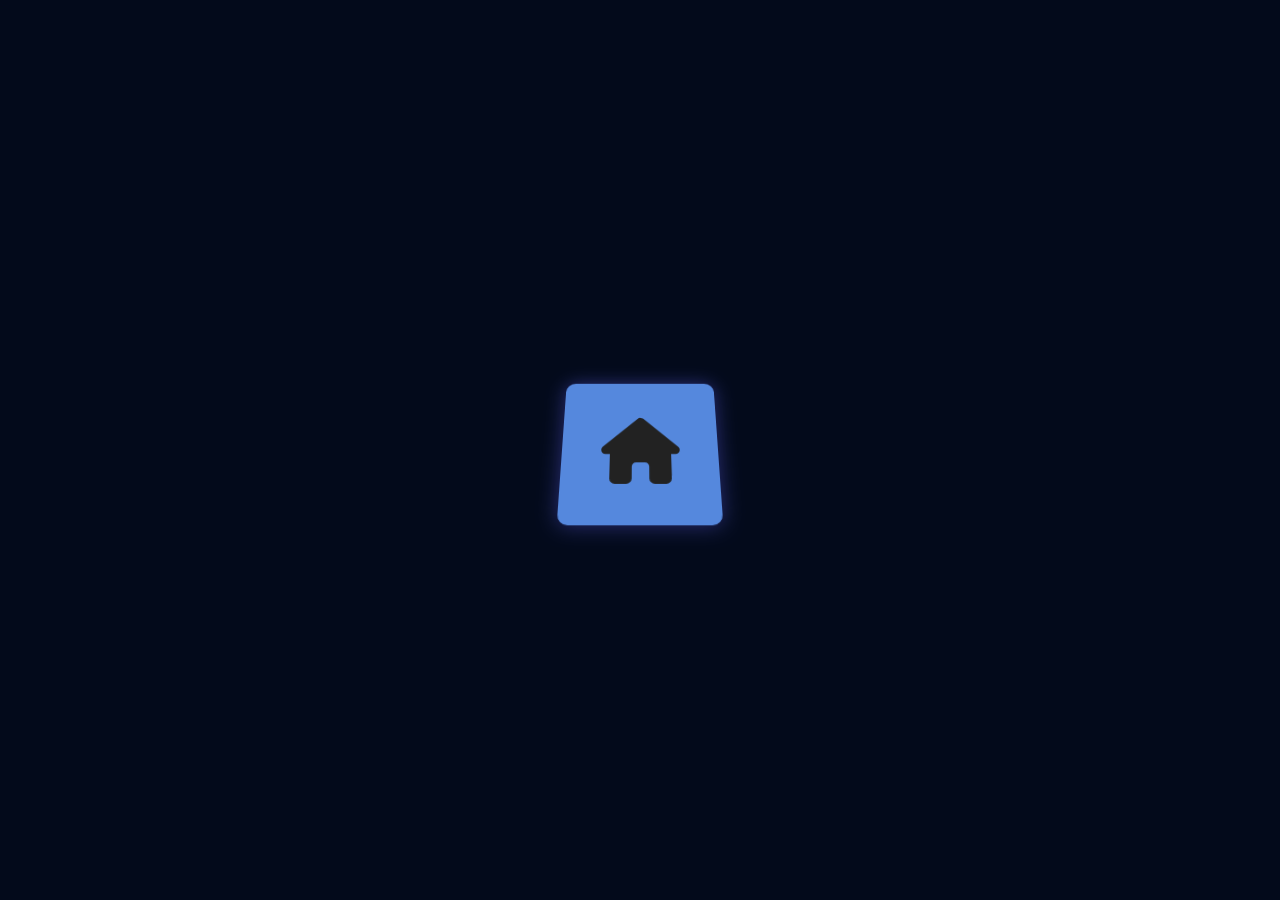
<file: 3D Menu/index.html>
<!DOCTYPE html>
<html lang="en">
  <head>
    <meta charset="UTF-8" />
    <meta http-equiv="X-UA-Compatible" content="IE=edge" />
    <meta name="viewport" content="width=device-width, initial-scale=1.0" />
    <title>3D Menu</title>
    <link rel="stylesheet" href="style.css" />
    <link
      rel="stylesheet"
      href="https://cdnjs.cloudflare.com/ajax/libs/font-awesome/6.1.1/css/all.min.css"
    />
  </head>
  <body>
    <div class="container">
      <div class="menu">
        <div class="menu-item">
          <i class="fab fa-blogger"></i>
        </div>
        <div class="menu-item">
          <i class="fas fa-users"></i>
        </div>
        <div class="menu-item center-item">
          <i class="fas fa-home"></i>
        </div>
        <div class="menu-item">
          <i class="fas fa-address-card"></i>
        </div>
        <div class="menu-item">
          <i class="fas fa-photo-video"></i>
        </div>
      </div>
    </div>

    <script src="script.js"></script>
  </body>
</html>
</file>
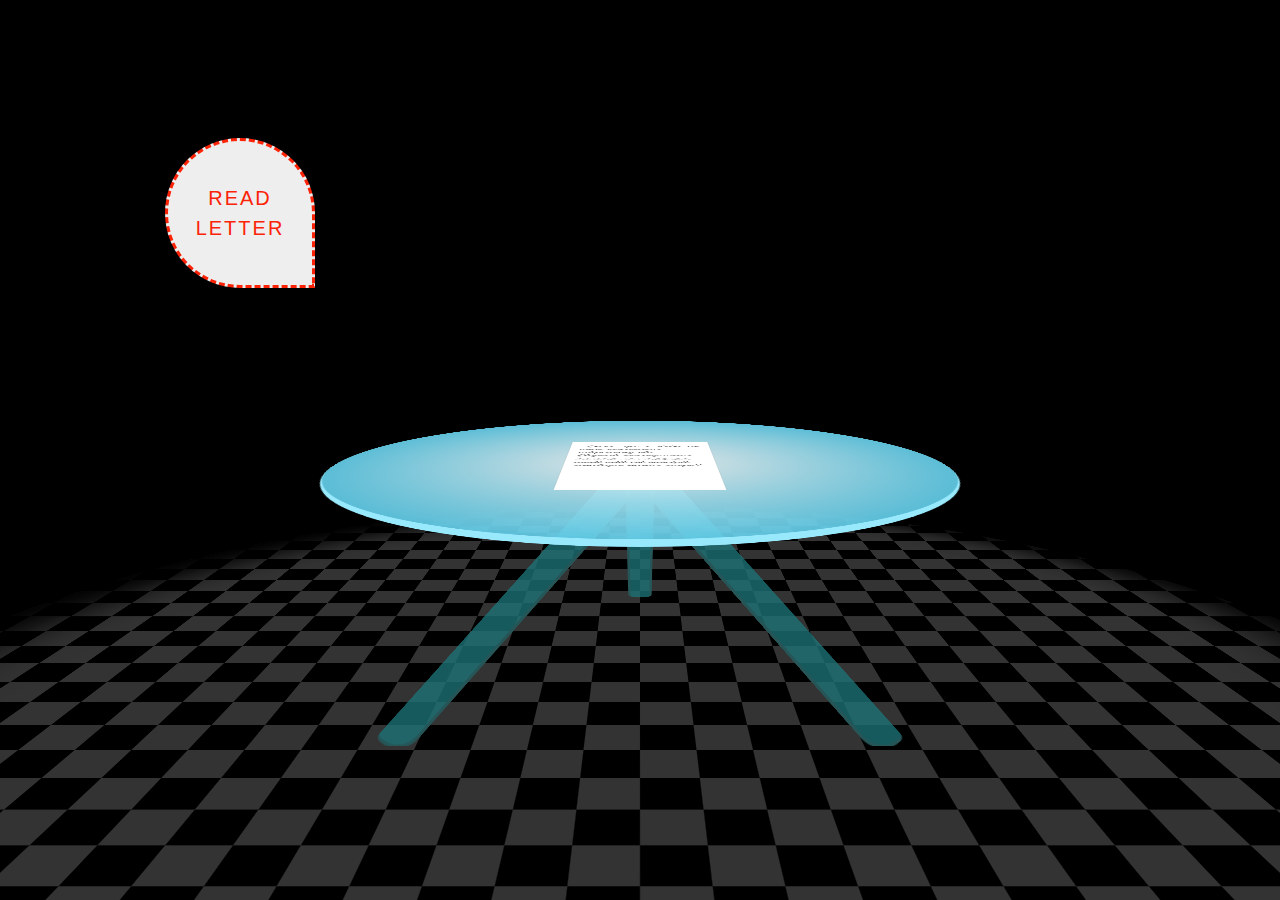
<file: 3D Room/index.html>
<!DOCTYPE html>
<html lang="en">
  <head>
    <meta charset="UTF-8" />
    <meta http-equiv="X-UA-Compatible" content="IE=edge" />
    <meta name="viewport" content="width=device-width, initial-scale=1.0" />
    <title>3D Room</title>
    <link rel="stylesheet" href="style.css" />
  </head>
  <body>
    <div class="room">
      <button class="btn">Read Letter</button>
      <div class="table">
        <h3 class="letter">
          Lorem, ipsum dolor sit amet consectetur adipisicing elit. Eligendi
          consequuntur minima non magnam modi odit est suscipit similique minus
          saepe?
        </h3>
        <div class="table-leg table-leg-1"></div>
        <div class="table-leg table-leg-2"></div>
        <div class="table-leg table-leg-3"></div>
        <div class="floor"></div>
      </div>
    </div>

    <script src="script.js"></script>
  </body>
</html>
</file>
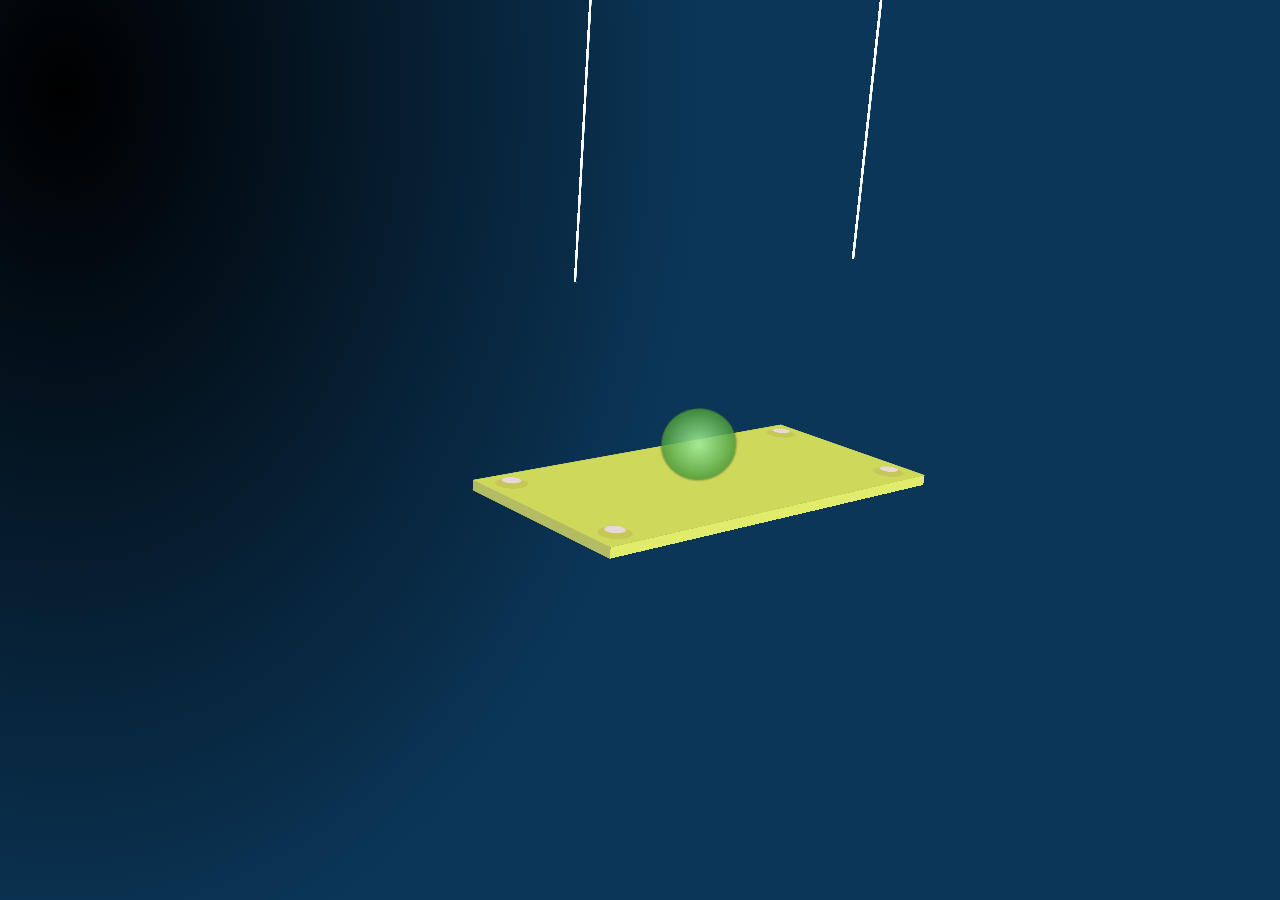
<file: 3D Swing/index.html>
<!DOCTYPE html>
<html lang="en">
  <head>
    <meta charset="UTF-8" />
    <meta http-equiv="X-UA-Compatible" content="IE=edge" />
    <meta name="viewport" content="width=device-width, initial-scale=1.0" />
    <title>3D Swing</title>
    <link rel="stylesheet" href="style.css" />
  </head>
  <body>
    <div class="container">
      <div class="swing swing-1">
        <div class="circle circle-1"></div>
        <div class="circle circle-2"></div>
        <div class="circle circle-3"></div>
        <div class="circle circle-4"></div>
        <div class="rope rope-1"></div>
        <div class="rope rope-2"></div>
      </div>
      <div class="swing swing-2">
        <div class="circle circle-1"></div>
        <div class="circle circle-2"></div>
        <div class="circle circle-3"></div>
        <div class="circle circle-4"></div>
        <div class="rope rope-1"></div>
        <div class="rope rope-2"></div>
      </div>
      <div class="swing swing-3">
        <div class="circle circle-1"></div>
        <div class="circle circle-2"></div>
        <div class="circle circle-3"></div>
        <div class="circle circle-4"></div>
        <div class="rope rope-1"></div>
        <div class="rope rope-2"></div>
      </div>
      <div class="swing swing-4">
        <div class="circle circle-1"></div>
        <div class="circle circle-2"></div>
        <div class="circle circle-3"></div>
        <div class="circle circle-4"></div>
        <div class="rope rope-1"></div>
        <div class="rope rope-2"></div>
      </div>
      <div class="swing swing-5">
        <div class="circle circle-1"></div>
        <div class="circle circle-2"></div>
        <div class="circle circle-3"></div>
        <div class="circle circle-4"></div>
        <div class="rope rope-1"></div>
        <div class="rope rope-2"></div>
      </div>
      <div class="swing swing-6">
        <div class="ball"></div>
        <div class="circle circle-1"></div>
        <div class="circle circle-2"></div>
        <div class="circle circle-3"></div>
        <div class="circle circle-4"></div>
        <div class="rope rope-1"></div>
        <div class="rope rope-2"></div>
      </div>
    </div>
  </body>
</html>
</file>
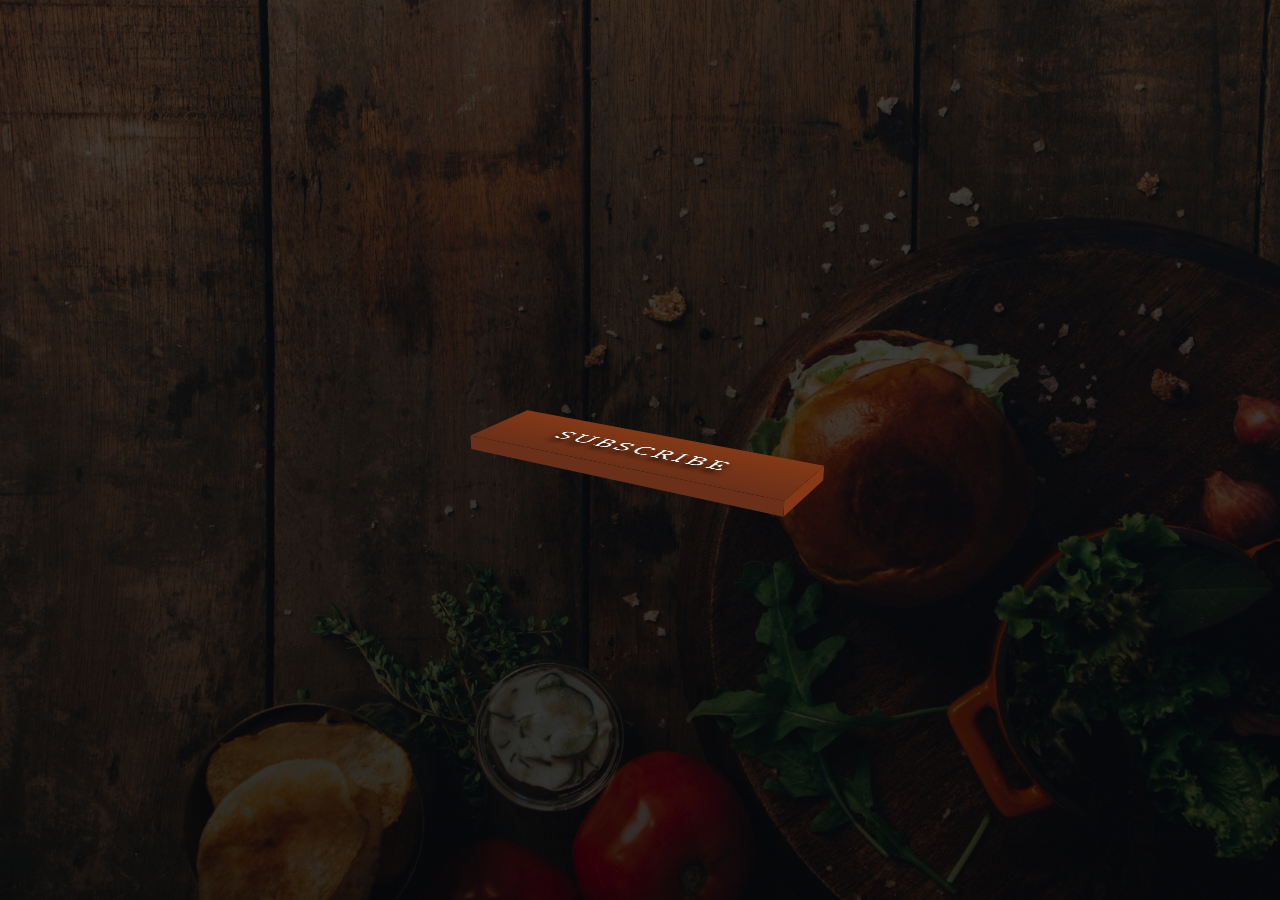
<file: 3D-Button/index.html>
<!DOCTYPE html>
<html lang="en">
  <head>
    <meta charset="UTF-8" />
    <meta name="viewport" content="width=device-width, initial-scale=1.0" />
    <meta http-equiv="X-UA-Compatible" content="ie=edge" />
    <link
      href="https://fonts.googleapis.com/css?family=Slabo+27px"
      rel="stylesheet"
    />
    <link rel="stylesheet" href="style.css" />
    <title>3D Button</title>
  </head>
  <body>
    <div class="container">
      <button class="btn">Subscribe</button>
    </div>
  </body>
</html>
</file>
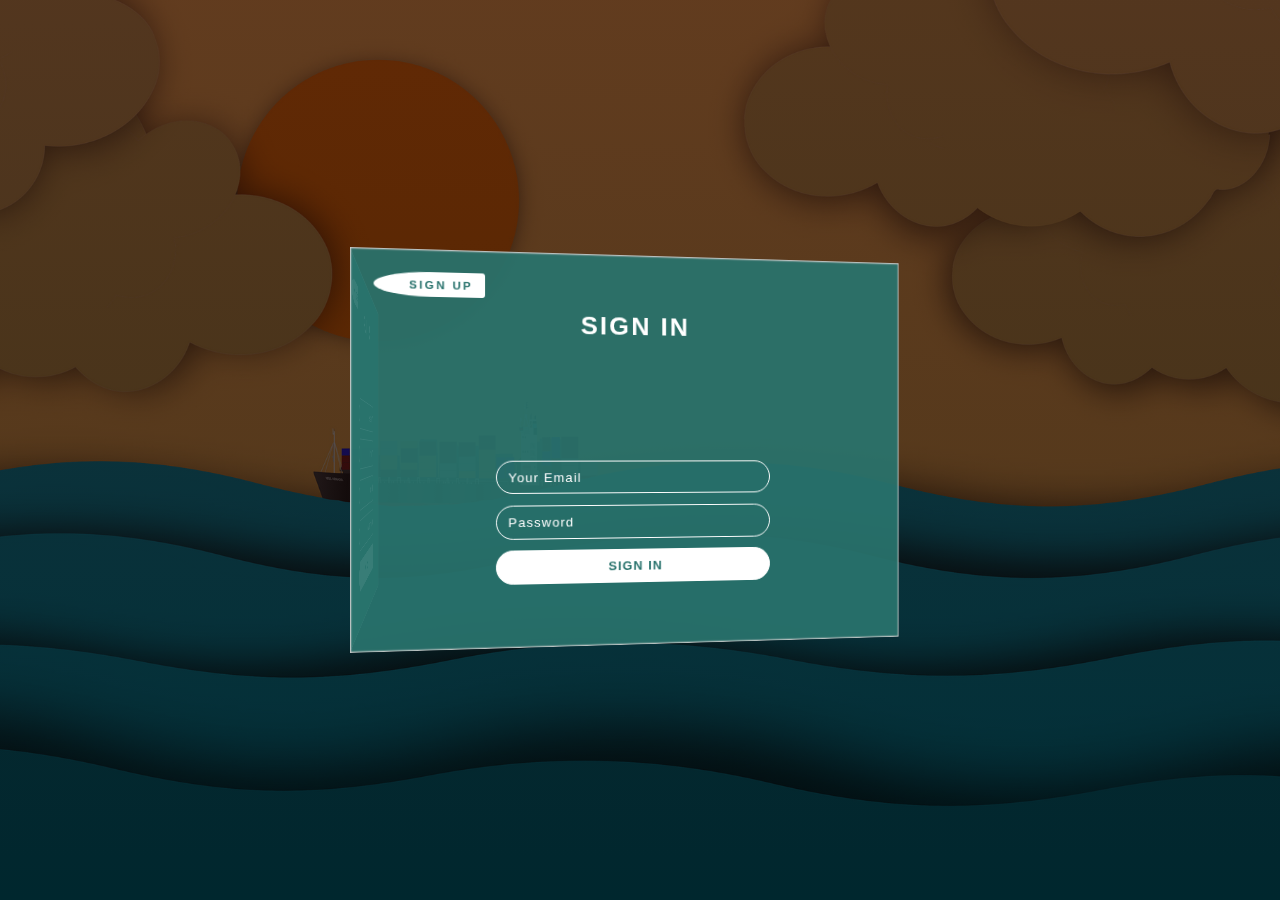
<file: 3D-forms-main/index.html>
<!DOCTYPE html>
<html lang="en">
  <head>
    <meta charset="UTF-8" />
    <meta http-equiv="X-UA-Compatible" content="IE=edge" />
    <meta name="viewport" content="width=device-width, initial-scale=1.0" />
    <title>3D Forms</title>
    <link rel="stylesheet" href="style.css" />
  </head>
  <body>
    <div class="container">
      <div class="forms-wrapper">
        <form class="signin-form">
          <a href="#" class="signup-btn">Sign Up</a>
          <h2>Sign In</h2>
          <div class="inputs-wrapper">
            <input type="text" placeholder="Your Email" />
            <input type="password" placeholder="Password" />
            <input type="submit" value="Sign In" />
          </div>
        </form>
        <form class="signup-form">
          <a href="#" class="signin-btn">Sign In</a>
          <h2>Sign Up</h2>
          <div class="inputs-wrapper">
            <input type="text" placeholder="Your Name" />
            <input type="text" placeholder="Your Email" />
            <input type="password" placeholder="Password" />
            <input type="password" placeholder="Confirm Password" />
            <input type="submit" value="Sign Up" />
          </div>
        </form>
      </div>
    </div>

    <script src="script.js"></script>
  </body>
</html>
</file>
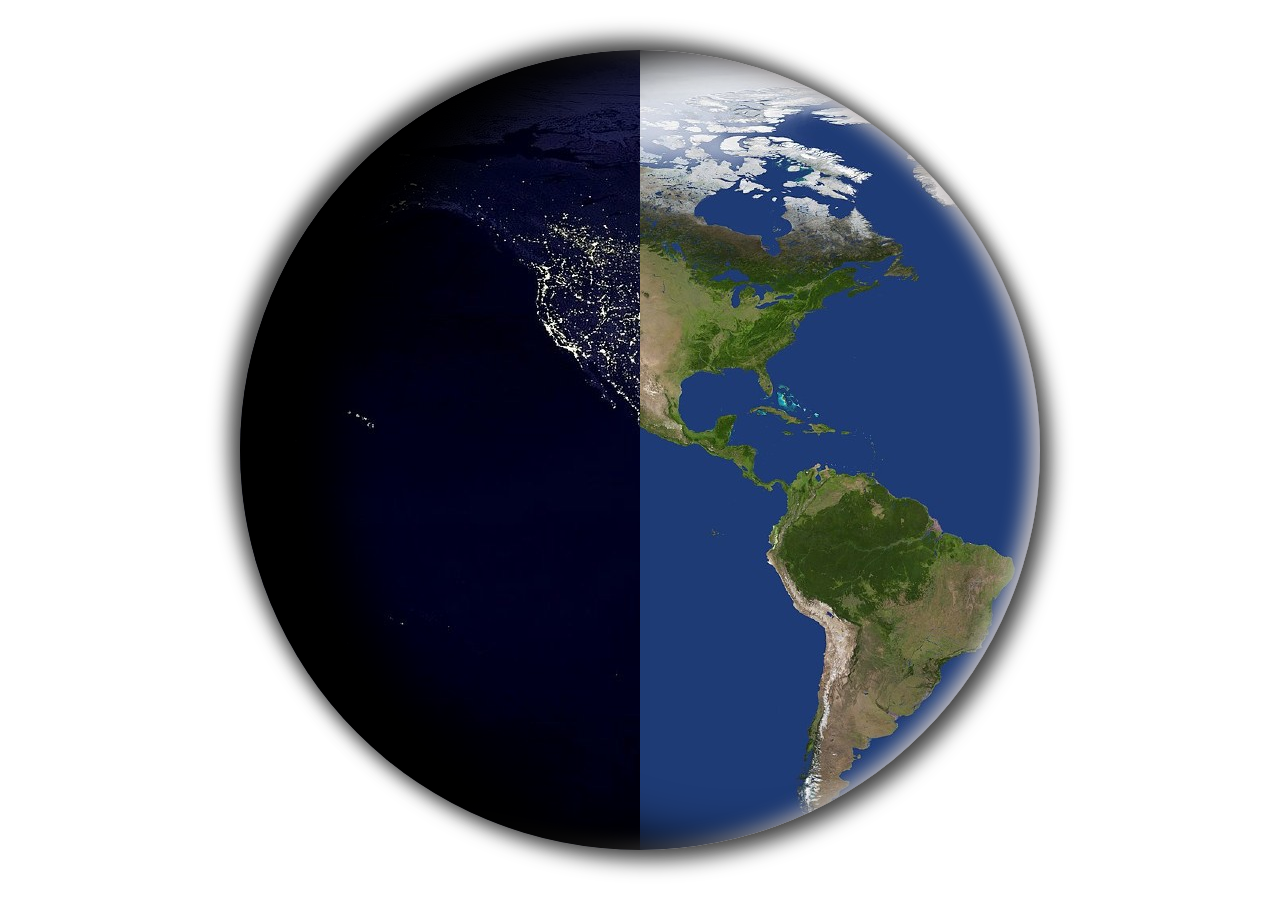
<file: Animated-Earth-main/index.html>
<!DOCTYPE html>
<html lang="en">
  <head>
    <meta charset="UTF-8" />
    <meta http-equiv="X-UA-Compatible" content="IE=edge" />
    <meta name="viewport" content="width=device-width, initial-scale=1.0" />
    <title>Animated Earth</title>
    <link rel="stylesheet" href="style.css" />
  </head>
  <body>
    <div class="wrapper">
      <div class="earth day"></div>
      <div class="earth night"></div>
    </div>
  </body>
</html>
</file>
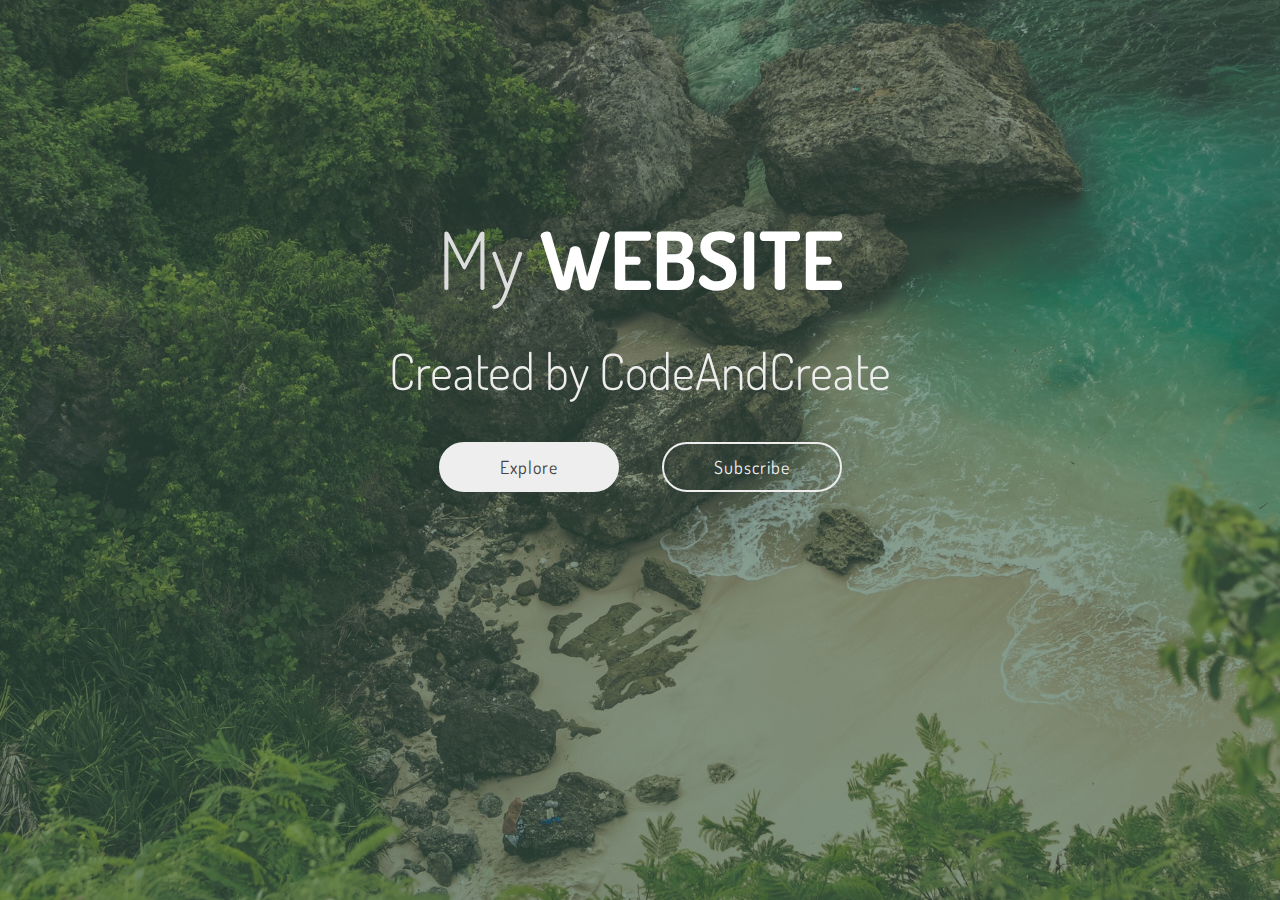
<file: Animated-Landing-Page-master/index.html>
<!DOCTYPE html>
<html lang="en">
  <head>
    <meta charset="UTF-8" />
    <meta name="viewport" content="width=device-width, initial-scale=1.0" />
    <meta http-equiv="X-UA-Compatible" content="ie=edge" />
    <link
      href="https://fonts.googleapis.com/css?family=Dosis:300,400,700"
      rel="stylesheet"
    />
    <link rel="stylesheet" href="style.css" />
    <title>Animated Landing Page</title>
  </head>
  <body>
    <div class="container">
      <div class="banner">
        <h1>My <span>Website</span></h1>
        <p>Created by CodeAndCreate</p>
        <button type="button" class="btn-left">Explore</button>
        <button type="button" class="btn-right">Subscribe</button>
      </div>
    </div>
  </body>
</html>
</file>
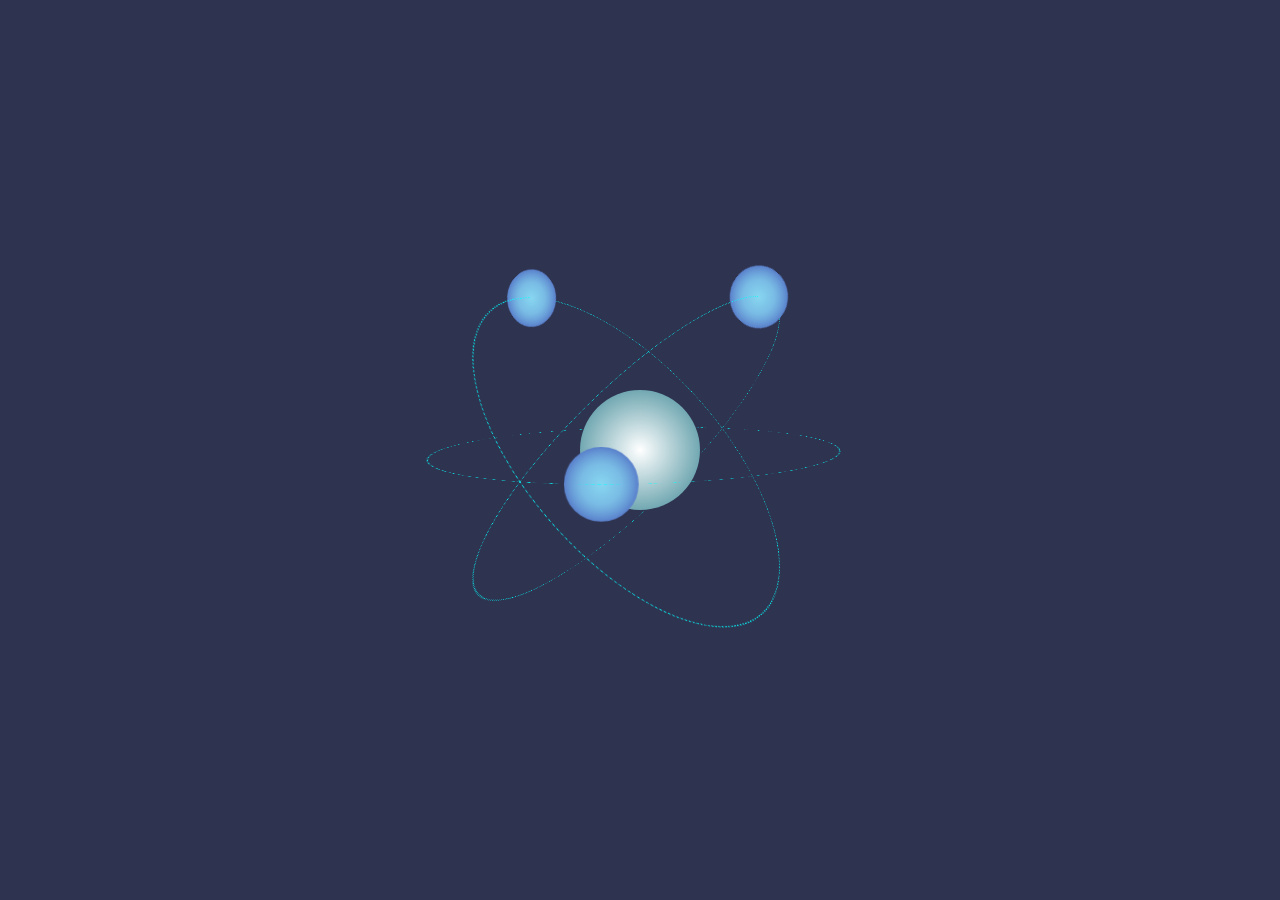
<file: Atom-main/index.html>
<!DOCTYPE html>
<html lang="en">
  <head>
    <meta charset="UTF-8" />
    <meta http-equiv="X-UA-Compatible" content="IE=edge" />
    <meta name="viewport" content="width=device-width, initial-scale=1.0" />
    <title>Atom</title>
    <link rel="stylesheet" href="style.css" />
  </head>
  <body>
    <div class="wrapper">
      <div class="circle circle-1">
        <div class="ball ball-1"></div>
      </div>
      <div class="circle circle-2">
        <div class="ball ball-2"></div>
      </div>
      <div class="circle circle-3">
        <div class="ball ball-3"></div>
      </div>
    </div>
  </body>
</html>
</file>
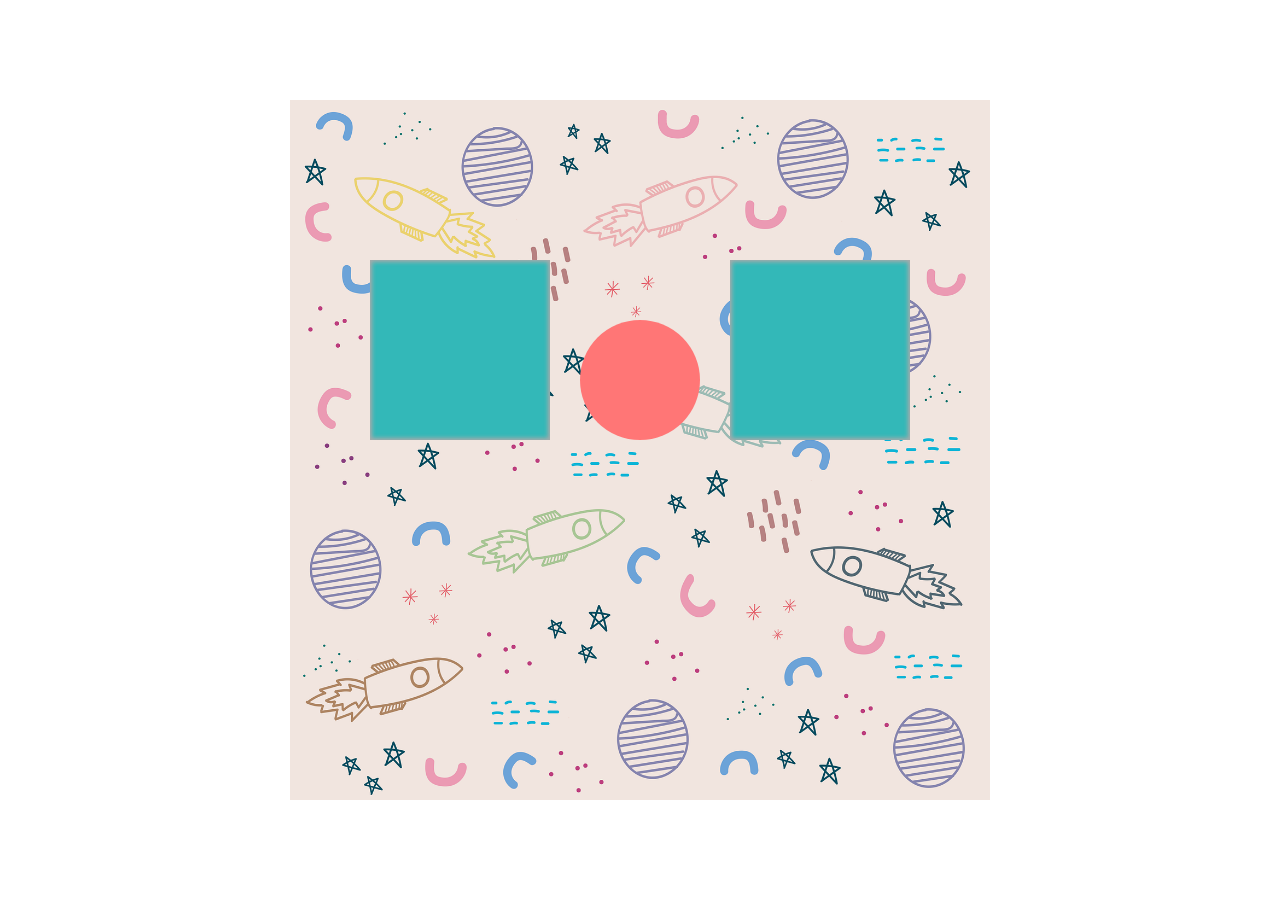
<file: ballAnim-main/index.html>
<!DOCTYPE html>
<html lang="en">
  <head>
    <meta charset="UTF-8" />
    <meta http-equiv="X-UA-Compatible" content="IE=edge" />
    <meta name="viewport" content="width=device-width, initial-scale=1.0" />
    <title>Ball Animation</title>
    <link rel="stylesheet" href="style.css" />
  </head>
  <body>
    <div class="wrapper">
      <div class="block block-1"></div>
      <div class="block block-2"></div>
      <div class="ball"></div>
    </div>
  </body>
</html>
</file>
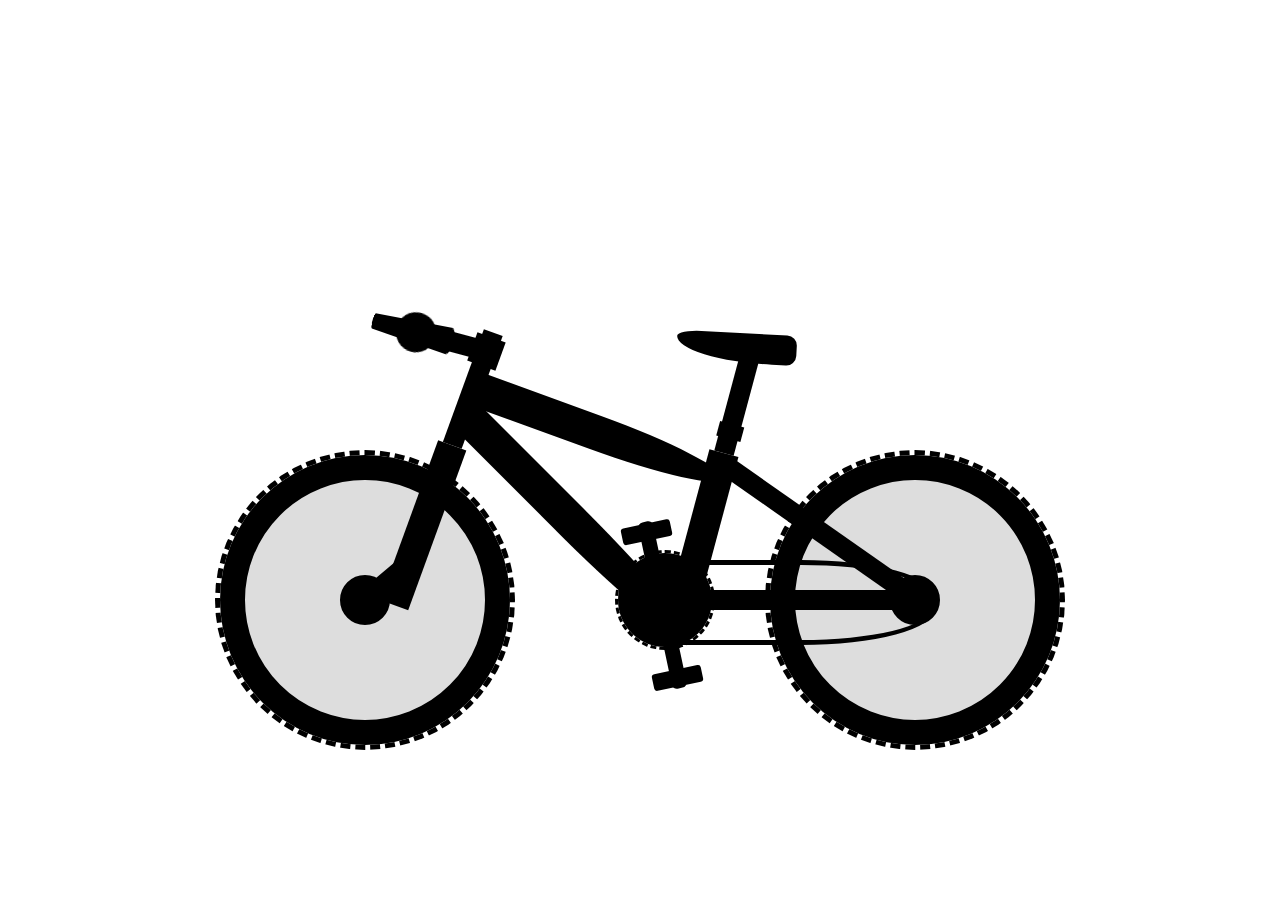
<file: Bicycle/index.html>
<!DOCTYPE html>
<html lang="en">
  <head>
    <meta charset="UTF-8" />
    <meta http-equiv="X-UA-Compatible" content="IE=edge" />
    <meta name="viewport" content="width=device-width, initial-scale=1.0" />
    <title>Bicycle</title>
    <link rel="stylesheet" href="style.css" />
  </head>
  <body>
    <div class="bicycle">
      <div class="wheel front-wheel"></div>
      <div class="front-fork">
        <div class="tube"></div>
      </div>
      <div class="handlebars"></div>
      <div class="crossbar"></div>
      <div class="frame-1"></div>
      <div class="frame-2"></div>
      <div class="seat-tube">
        <div class="seat"></div>
      </div>
      <div class="crank"></div>
      <div class="chain"></div>
      <div class="pedals"></div>
      <div class="back-fork"></div>
      <div class="wheel back-wheel"></div>
    </div>
  </body>
</html>
</file>
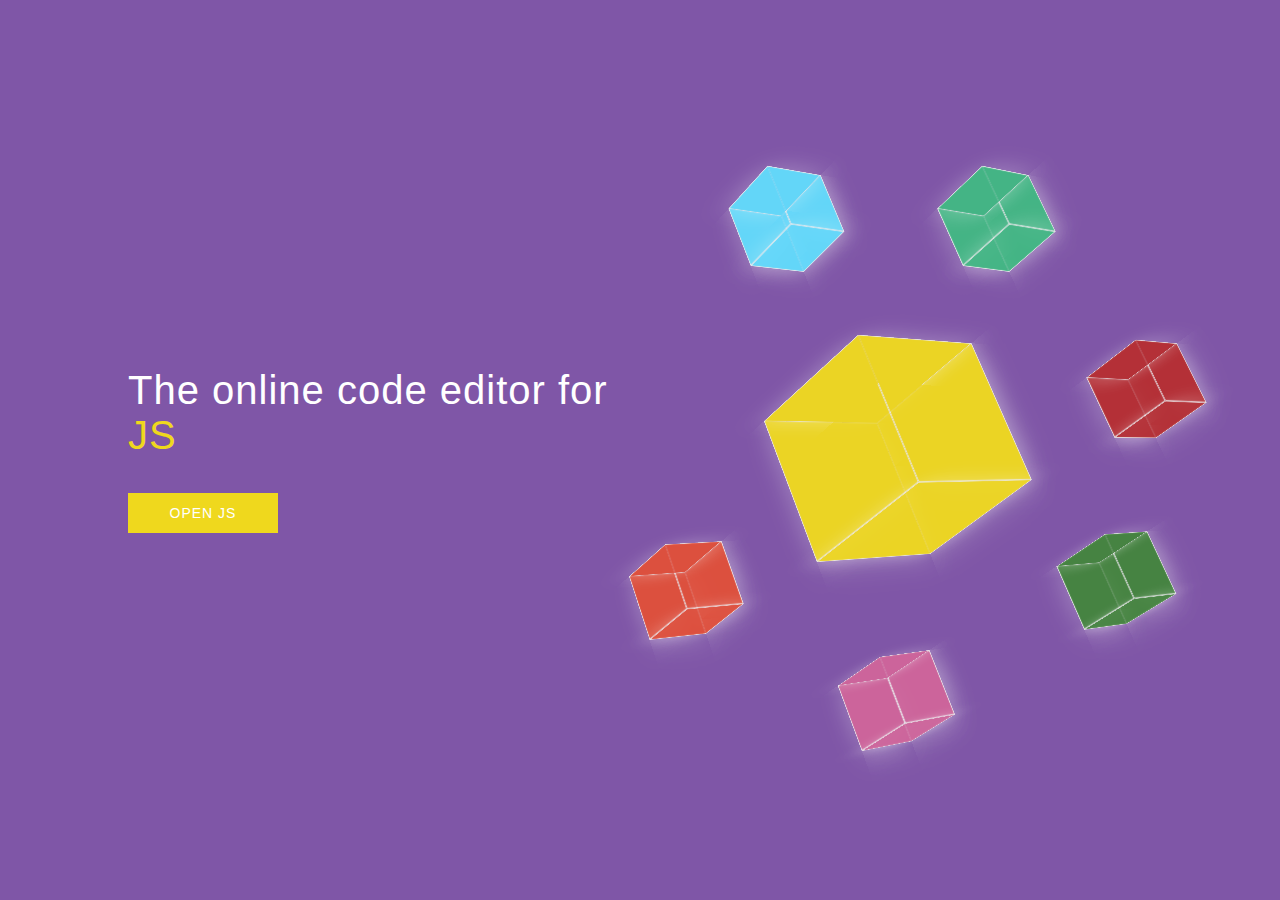
<file: boxes-main/index.html>
<!DOCTYPE html>
<html lang="en">
  <head>
    <meta charset="UTF-8" />
    <meta http-equiv="X-UA-Compatible" content="IE=edge" />
    <meta name="viewport" content="width=device-width, initial-scale=1.0" />
    <title>Boxes</title>
    <link rel="stylesheet" href="style.css" />
  </head>
  <body>
    <div class="container center">
      <div class="header center">
        <h2 class="heading">The online code editor for <span>JS</span></h2>
        <button class="btn">Open <span>JS</span></button>
      </div>
      <div class="boxes center">
        <div class="box box-1 active">
          <div class="top-side"></div>
          <div class="bottom-side"></div>
          <div class="front-side"></div>
          <div class="back-side"></div>
          <div class="right-side"></div>
          <div class="left-side"></div>
        </div>
        <div class="box box-2">
          <div class="top-side"></div>
          <div class="bottom-side"></div>
          <div class="front-side"></div>
          <div class="back-side"></div>
          <div class="right-side"></div>
          <div class="left-side"></div>
        </div>
        <div class="box box-3">
          <div class="top-side"></div>
          <div class="bottom-side"></div>
          <div class="front-side"></div>
          <div class="back-side"></div>
          <div class="right-side"></div>
          <div class="left-side"></div>
        </div>
        <div class="box box-4">
          <div class="top-side"></div>
          <div class="bottom-side"></div>
          <div class="front-side"></div>
          <div class="back-side"></div>
          <div class="right-side"></div>
          <div class="left-side"></div>
        </div>
        <div class="box box-5">
          <div class="top-side"></div>
          <div class="bottom-side"></div>
          <div class="front-side"></div>
          <div class="back-side"></div>
          <div class="right-side"></div>
          <div class="left-side"></div>
        </div>
        <div class="box box-6">
          <div class="top-side"></div>
          <div class="bottom-side"></div>
          <div class="front-side"></div>
          <div class="back-side"></div>
          <div class="right-side"></div>
          <div class="left-side"></div>
        </div>
        <div class="box box-7">
          <div class="top-side"></div>
          <div class="bottom-side"></div>
          <div class="front-side"></div>
          <div class="back-side"></div>
          <div class="right-side"></div>
          <div class="left-side"></div>
        </div>
      </div>
    </div>

    <script src="script.js"></script>
  </body>
</html>
</file>
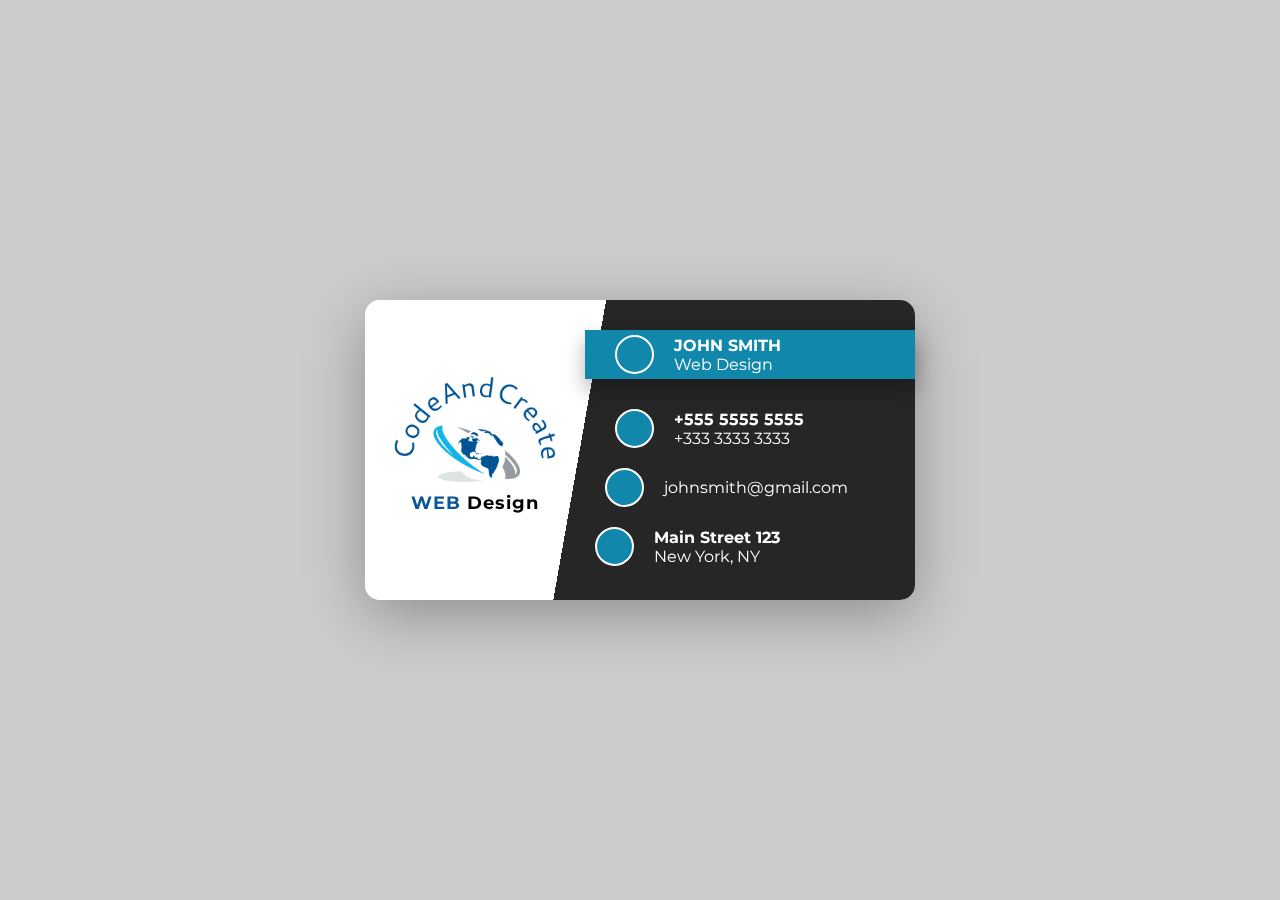
<file: Business-Card/index.html>
<!DOCTYPE html>
<html lang="en">
  <head>
    <meta charset="UTF-8" />
    <meta name="viewport" content="width=device-width, initial-scale=1.0" />
    <meta http-equiv="X-UA-Compatible" content="ie=edge" />
    <link
      href="https://fonts.googleapis.com/css?family=Montserrat"
      rel="stylesheet"
    />
    <link
      rel="stylesheet"
      href="https://use.fontawesome.com/releases/v5.8.1/css/all.css"
      integrity="sha384-50oBUHEmvpQ+1lW4y57PTFmhCaXp0ML5d60M1M7uH2+nqUivzIebhndOJK28anvf"
      crossorigin="anonymous"
    />
    <link rel="stylesheet" href="style.css" />
    <title>Business Card</title>
  </head>
  <body>
    <div class="card-wrapper">
      <div class="card">
        <div class="card-front">
          <div class="left">
            <img src="images/logo.png" />
            <h4><span>Web</span> Design</h4>
          </div>
          <div class="right">
            <div class="person right-content">
              <i class="fas fa-user-tie"></i>
              <div>
                <h4>John Smith</h4>
                <p>Web Design</p>
              </div>
            </div>
            <div class="phone right-content">
              <i class="fas fa-phone"></i>
              <div>
                <h4>+555 5555 5555</h4>
                <p>+333 3333 3333</p>
              </div>
            </div>
            <div class="email right-content">
              <i class="fas fa-envelope-open"></i>
              <div>
                <p>johnsmith@gmail.com</p>
              </div>
            </div>
            <div class="address right-content">
              <i class="fas fa-map-marker-alt"></i>
              <div>
                <h4>Main Street 123</h4>
                <p>New York, NY</p>
              </div>
            </div>
          </div>
        </div>
        <div class="card-back">
          <img src="images/logo.png" />
        </div>
      </div>
    </div>
  </body>
</html>
</file>
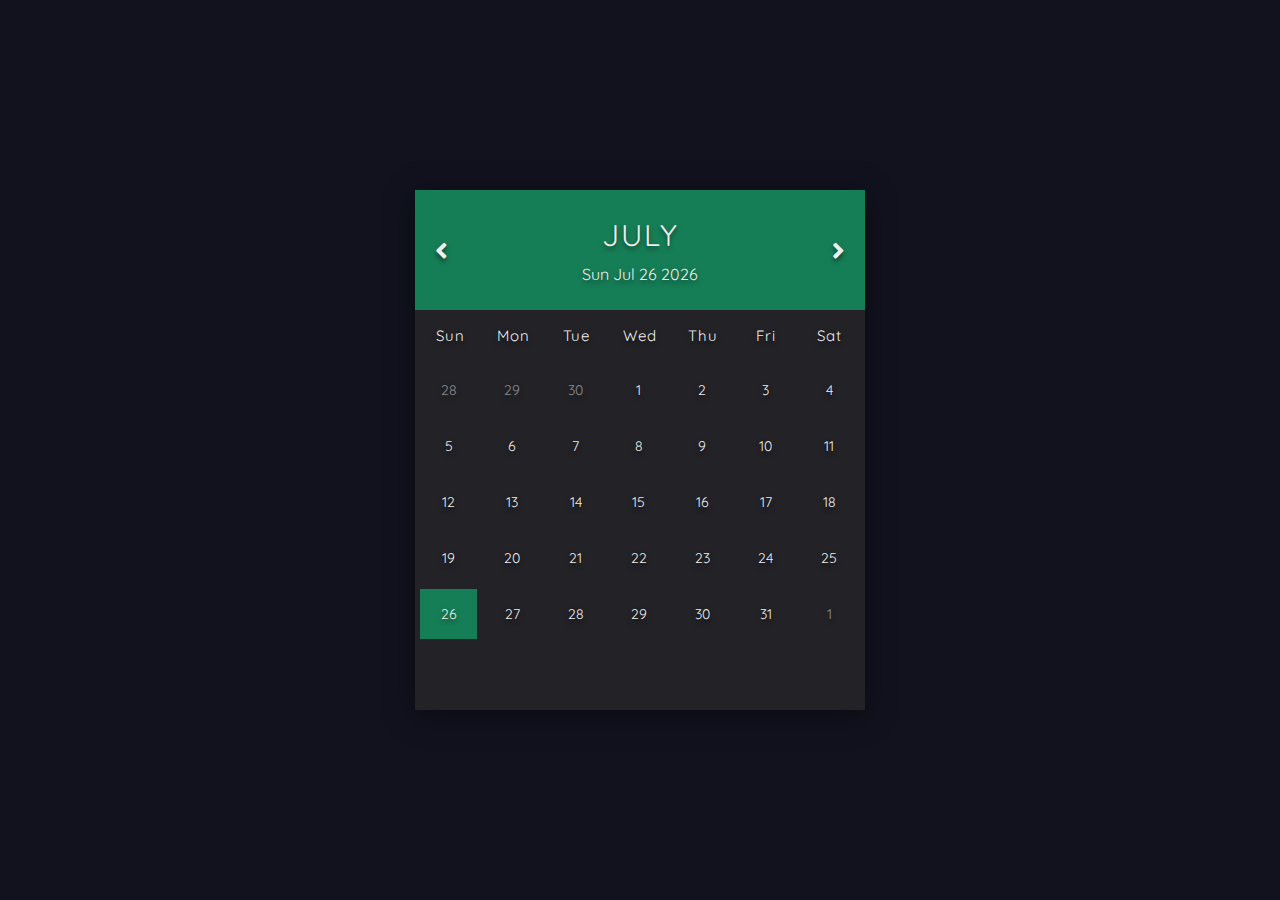
<file: Calendar/index.html>
<!DOCTYPE html>
<html lang="en">
  <head>
    <meta charset="UTF-8" />
    <meta name="viewport" content="width=device-width, initial-scale=1.0" />
    <title>Calendar</title>
    <link rel="stylesheet" href="style.css" />
    <link
      rel="stylesheet"
      href="https://cdnjs.cloudflare.com/ajax/libs/font-awesome/5.13.0/css/all.min.css"
    />
    <link
      href="https://fonts.googleapis.com/css2?family=Quicksand:wght@300;400;500;600;700&display=swap"
      rel="stylesheet"
    />
  </head>
  <body>
    <div class="container">
      <div class="calendar">
        <div class="month">
          <i class="fas fa-angle-left prev"></i>
          <div class="date">
            <h1></h1>
            <p></p>
          </div>
          <i class="fas fa-angle-right next"></i>
        </div>
        <div class="weekdays">
          <div>Sun</div>
          <div>Mon</div>
          <div>Tue</div>
          <div>Wed</div>
          <div>Thu</div>
          <div>Fri</div>
          <div>Sat</div>
        </div>
        <div class="days"></div>
      </div>
    </div>

    <script src="script.js"></script>
  </body>
</html>
</file>
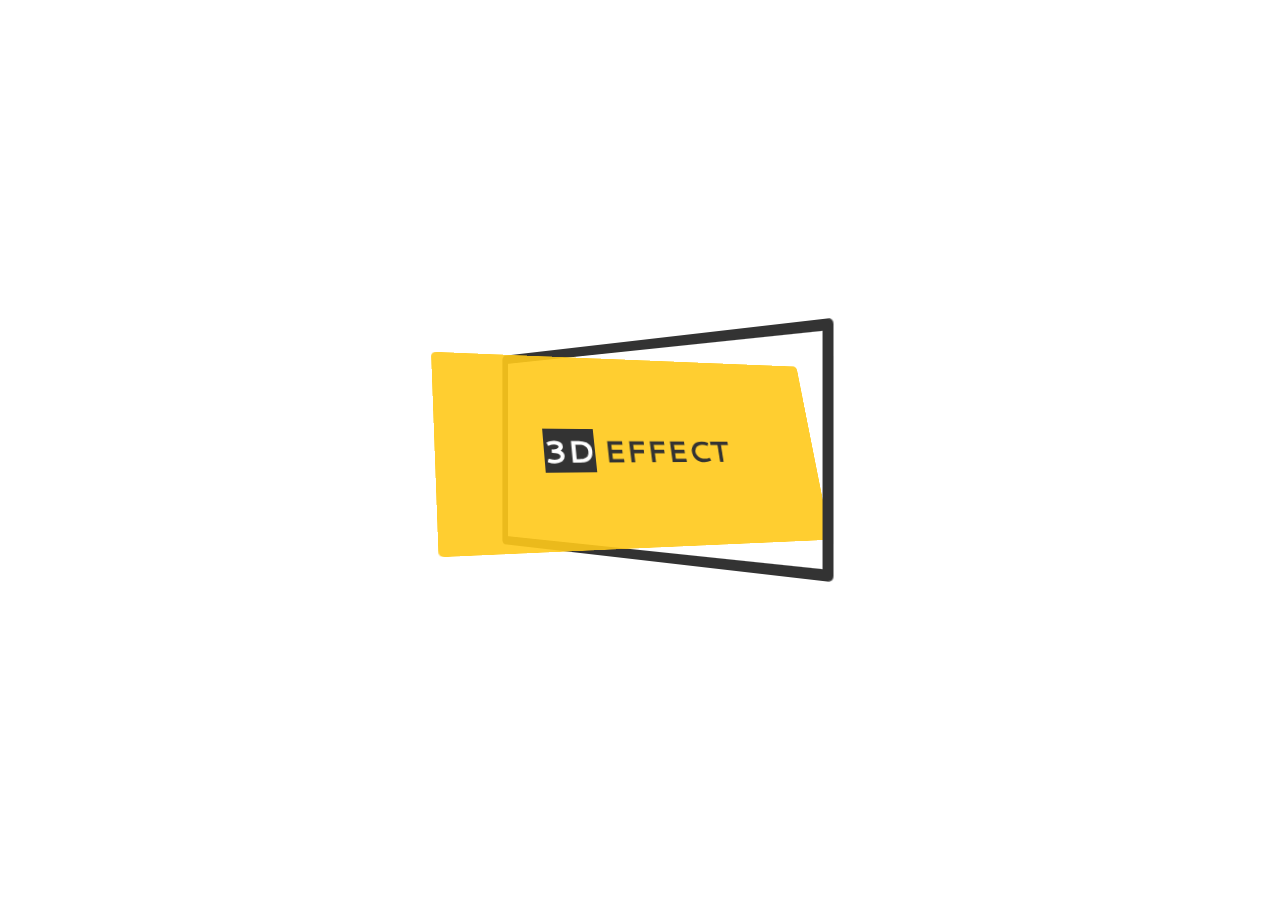
<file: Card-with-3D-Effects-master/index.html>
<!DOCTYPE html>
<html lang="en">
  <head>
    <meta charset="UTF-8" />
    <meta name="viewport" content="width=device-width, initial-scale=1.0" />
    <meta http-equiv="X-UA-Compatible" content="ie=edge" />
    <link
      href="https://fonts.googleapis.com/css?family=Cantarell"
      rel="stylesheet"
    />
    <link rel="stylesheet" href="style.css" />
    <title>3D Card</title>
  </head>
  <body>
    <div class="card-wrapper">
      <div class="card">
        <div class="frame">
          <div class="content">
            <h1 class="heading"><span>3D</span> Effect</h1>
          </div>
        </div>
      </div>
    </div>
  </body>
</html>
</file>
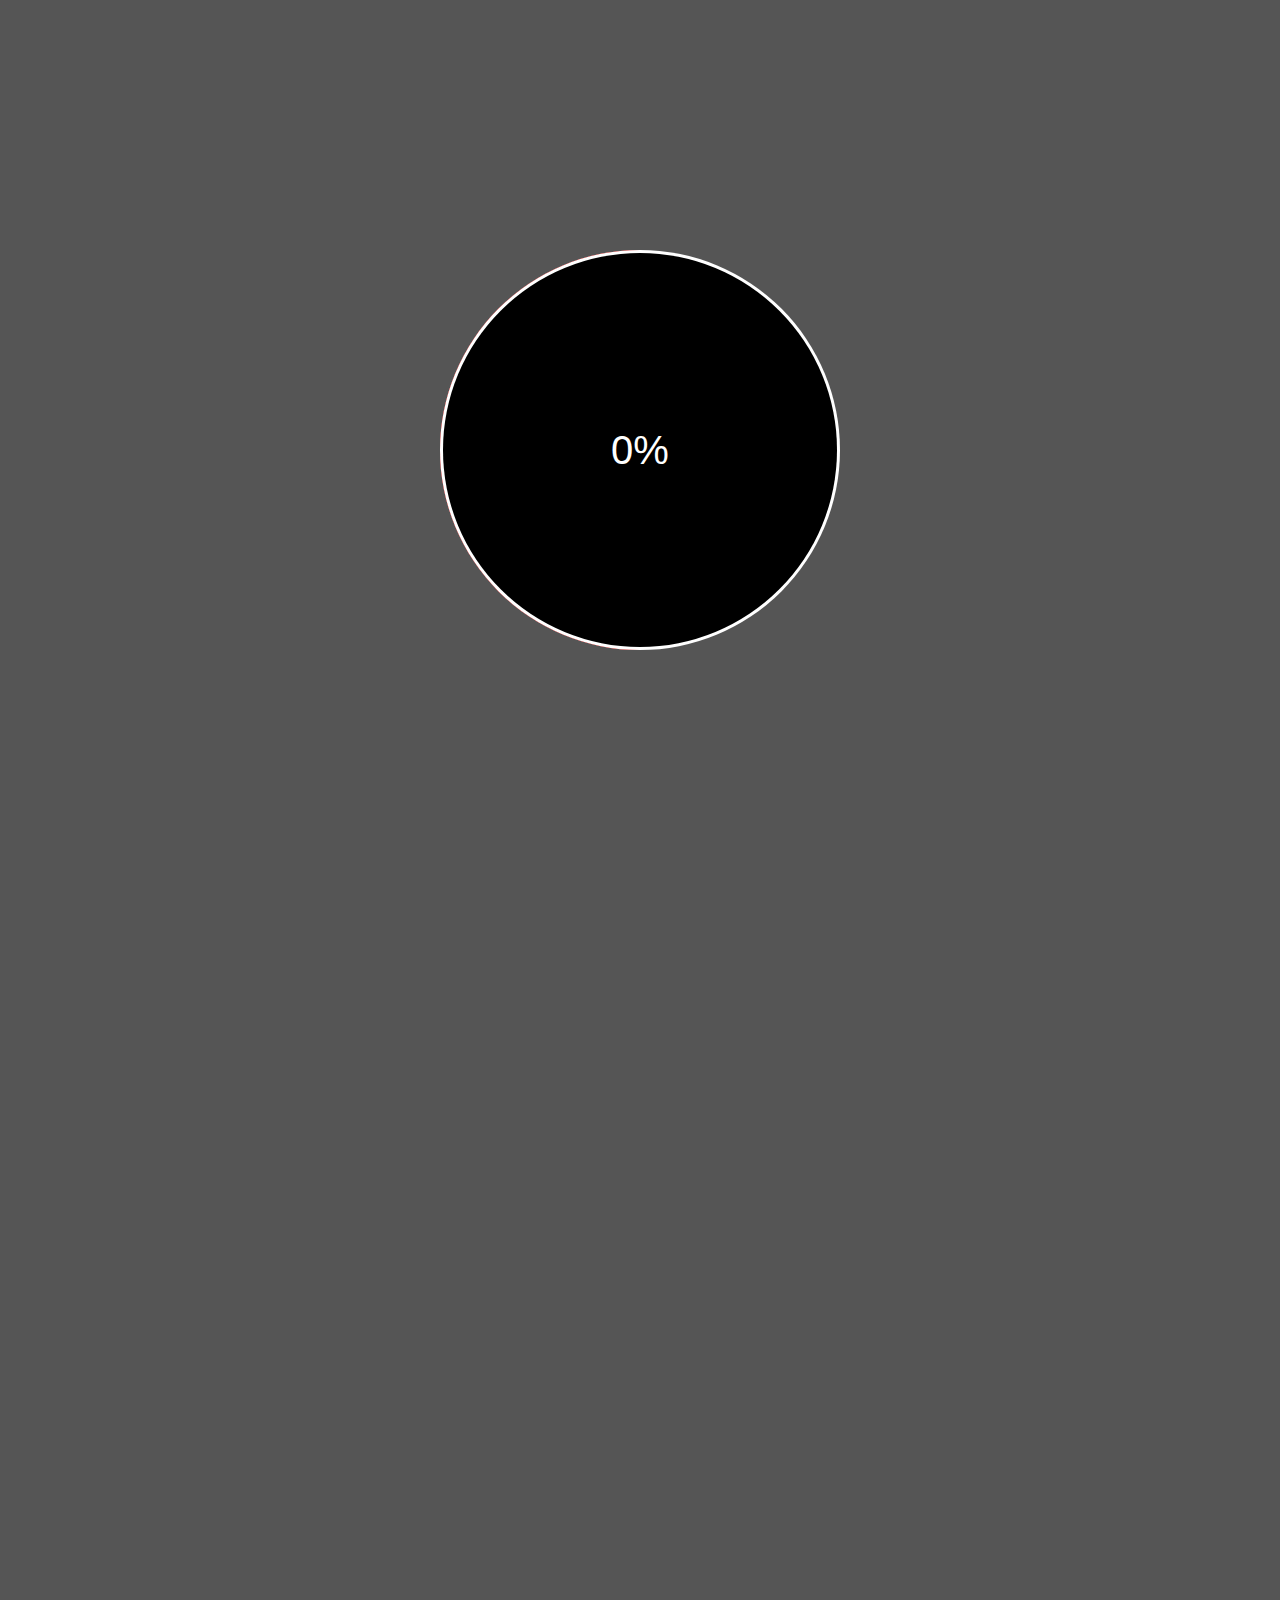
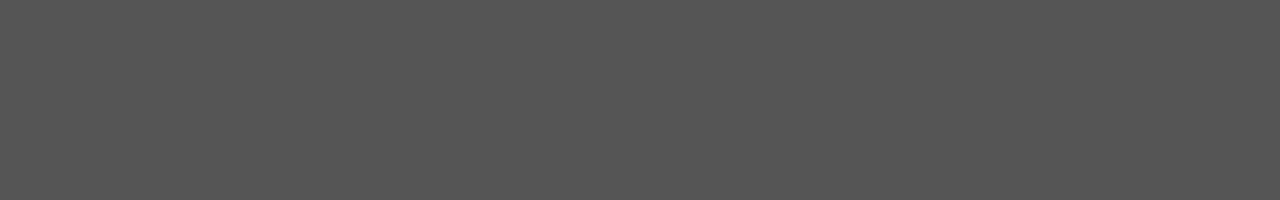
<file: Circle-Progress-Bar/index.html>
<!DOCTYPE html>
<html lang="en">
<head>
    <meta charset="UTF-8">
    <meta name="viewport" content="width=device-width, initial-scale=1.0">
    <title>Circle Progress Bar</title>
    <link rel="stylesheet" href="style.css">
</head>
<body>

    <div class="container">
        <div class="progressbar center">
            <div class="half-circle"></div>
            <div class="half-circle"></div>
            <div class="half-circle-top"></div>
            <div class="progressbar-circle center">
                0%
            </div>
        </div>
    </div>
    
    <script src="script.js"></script>
</body>
</html>
</file>
<file: 3D Menu/style.css>
* {
  margin: 0;
  padding: 0;
  box-sizing: border-box;
}

html {
  font-size: 62.5%;
}

.container {
  width: 100%;
  height: 100vh;
  display: flex;
  align-items: center;
  background-color: #030a1b;
  perspective: 40rem;
}

.menu {
  width: 100%;
  padding: 0 25rem;
  display: flex;
  justify-content: space-evenly;
  transform-style: preserve-3d;
}

.change.menu .menu-item {
  transform: rotateY(0) rotateX(0) translateX(0) translateY(0) translateZ(0);
  opacity: 1;
}

.menu-item {
  width: 20rem;
  height: 15rem;
  background-color: #5588dd;
  display: flex;
  justify-content: center;
  align-items: center;
  border-radius: 1rem;
  cursor: pointer;
  box-shadow: 0 0 2rem rgba(100, 100, 255, 0.4);
}

.menu-item:hover {
  background-color: #ccccff;
  box-shadow: 0 0 3rem rgba(100, 100, 255, 0.6);
}

.menu-item:not(.center-item) {
  opacity: 0;
}

.menu-item:nth-child(1) {
  transform: rotateY(-70deg) rotateX(20deg) translateX(-50rem)
    translateY(-15rem) translateZ(-50rem);
  transition: transform 1.2s ease-in, opacity 1s ease-in, background-color 0.5s,
    box-shadow 0.5s;
}
.menu-item:nth-child(2) {
  transform: rotateY(-70deg) rotateX(20deg) translateX(-20rem) translateY(-5rem)
    translateZ(-20rem);
  transition: transform 1s ease-in, opacity 1s ease-in, background-color 0.5s,
    box-shadow 0.5s;
}
.menu-item:nth-child(3) {
  transform: rotateX(20deg);
  transition: transform 1s ease-in, background-color 0.5s, box-shadow 0.5s;
}

.menu-item:nth-child(4) {
  transform: rotateY(70deg) rotateX(20deg) translateX(20rem) translateY(-5rem)
    translateZ(-20rem);
  transition: transform 1s ease-in, opacity 1s ease-in, background-color 0.5s,
    box-shadow 0.5s;
}

.menu-item:nth-child(5) {
  transform: rotateY(70deg) rotateX(20deg) translateX(50rem) translateY(-15rem)
    translateZ(-50rem);
  transition: transform 1.2s ease-in, opacity 1s ease-in, background-color 0.5s,
    box-shadow 0.5s;
}

.menu-item i {
  font-size: 7rem;
  color: #222;
  transition: color 0.5s;
}

.menu-item:hover i {
  color: #6464ff;
}
</file>
<file: 3D Room/style.css>
@import url("https://fonts.googleapis.com/css2?family=Dancing+Script&display=swap");

* {
  margin: 0;
  padding: 0;
  box-sizing: border-box;
}

html {
  font-size: 62.5%;
}

.room {
  width: 100%;
  height: 100vh;
  background-color: #000;
  display: grid;
  place-items: center;
  perspective: 100rem;
  overflow: hidden;
}

.btn {
  width: 15rem;
  height: 15rem;
  background-color: #eee;
  color: rgb(252, 35, 7);
  position: relative;
  top: 10rem;
  left: -40rem;
  border-radius: 50% 50% 0 50%;
  border: 0.3rem dashed rgb(252, 35, 7);
  font-size: 2rem;
  text-transform: uppercase;
  letter-spacing: 0.2rem;
  line-height: 1.5;
  cursor: pointer;
}

.table {
  width: 60rem;
  height: 60rem;
  background-image: radial-gradient(
    rgba(255, 255, 255, 0.9),
    rgba(38, 191, 230, 0.9)
  );
  border-radius: 50%;
  border-bottom: 2rem solid rgb(153, 233, 253);
  transform: rotateX(80deg) translateZ(10rem);
  transform-style: preserve-3d;
  display: flex;
  justify-content: center;
  align-items: center;
  transition: transform 2s 1s;
}

.table.change {
  transform: rotateX(80deg) translateY(30rem) translateZ(10rem);
  transition: transform 2s;
}

.letter {
  width: 15rem;
  height: 25rem;
  background-color: #fff;
  padding: 2rem 1rem 2rem 1rem;
  color: #555;
  box-shadow: 0 0 0.1rem #aaa;
  font-family: "Dancing Script", cursive;
  font-size: 1.5rem;
  text-indent: 0.5rem;
  transform-origin: bottom;
  transition: transform 1s;
}

.change .letter {
  transform: rotateX(-80deg);
  transition: transform 1s 2s;
}

.table-leg {
  width: 3rem;
  height: 35rem;
  background-color: rgba(29, 113, 116, 0.8);
  position: absolute;
  top: 30rem;
  left: 28.5rem;
}

.table-leg-1 {
  transform: rotateX(-60deg) rotateZ(40deg);
  transform-origin: top;
  border-radius: 5rem 1rem;
  border-right: 0.3rem solid rgb(38, 85, 87);
  border-bottom: 0.3rem solid rgb(38, 85, 87);
}

.table-leg-2 {
  transform: rotateX(-60deg) rotateZ(-40deg);
  transform-origin: top;
  border-radius: 1rem 5rem;
  border-left: 0.3rem solid rgb(38, 85, 87);
  border-bottom: 0.3rem solid rgb(38, 85, 87);
}

.table-leg-3 {
  transform: rotateX(-140deg);
  transform-origin: top;
  border-radius: 1rem;
  border-left: 0.3rem solid rgb(38, 85, 87);
  border-right: 0.3rem solid rgb(38, 85, 87);
}

.floor {
  width: 160rem;
  height: 160rem;
  background-image: repeating-conic-gradient(
    from 90deg,
    #000 0deg 90deg,
    #333 90deg 180deg
  );
  background-size: 10rem 10rem;
  border-radius: 50%;
  position: absolute;
  transform: translateZ(-23rem);
  box-shadow: inset -5rem -5rem 10rem #000, inset 5rem 5rem 10rem #000;
}
</file>
<file: 3D Swing/style.css>
* {
  margin: 0;
  padding: 0;
  box-sizing: border-box;
}

html {
  font-size: 62.5%;
}

.container {
  width: 100%;
  height: 100vh;
  background-image: radial-gradient(
    closest-side at 5% 10%,
    rgb(0, 0, 0),
    rgb(11, 54, 88) 1000%
  );
  display: flex;
  justify-content: center;
  align-items: center;
  perspective: 150rem;
  overflow: hidden;
}

.swing {
  width: 40rem;
  height: 20rem;
  background-color: rgba(206, 216, 91, 0.7);
  transform: rotateX(70deg) rotateZ(-40deg) rotateY(5deg);
  transform-style: preserve-3d;
  position: absolute;
  top: 50%;
  transform-origin: top;
}

.swing-1 {
  animation: swingAnim 20s infinite ease-in-out;
}

.swing-2 {
  animation: swingAnim 20s -4s infinite ease-in-out;
}

.swing-3 {
  animation: swingAnim 20s -8s infinite ease-in-out;
}

.swing-4 {
  animation: swingAnim 20s -12s infinite ease-in-out;
}

.swing-5 {
  animation: swingAnim 20s -16s infinite ease-in-out;
}

.swing-6 {
  animation: swing6Anim 4s -1s infinite ease-in-out;
  background-color: transparent;
}

.swing-6 div:not(.ball) {
  opacity: 0;
}

.swing-6::before,
.swing-6::after {
  opacity: 0;
}

@keyframes swingAnim {
  0% {
    transform: rotateX(70deg) rotateZ(-40deg) rotateY(5deg) translateY(100rem);
  }

  20% {
    transform: rotateX(70deg) rotateZ(-40deg) rotateY(5deg) translateY(21rem);
  }

  25% {
    transform: rotateX(70deg) rotateZ(-40deg) rotateY(5deg) translateY(27rem);
  }

  35%,
  40% {
    transform: rotateX(70deg) rotateZ(-40deg) rotateY(5deg) translateY(0);
  }

  50% {
    transform: rotateX(70deg) rotateZ(-40deg) rotateY(5deg) translateY(-60rem);
  }

  55% {
    transform: rotateX(70deg) rotateZ(-40deg) rotateY(5deg) translateY(-55rem);
  }

  65%,
  70% {
    transform: rotateX(70deg) rotateZ(-40deg) rotateY(5deg) translateY(-84rem);
  }

  100% {
    transform: rotateX(70deg) rotateZ(-40deg) rotateY(5deg) translateY(-800rem);
  }
}

@keyframes swing6Anim {
  0% {
    transform: rotateX(70deg) rotateZ(-40deg) rotateY(5deg) translateY(0);
  }

  50% {
    transform: rotateX(70deg) rotateZ(-40deg) rotateY(5deg) translateY(30rem);
  }

  100% {
    transform: rotateX(70deg) rotateZ(-40deg) rotateY(5deg) translateY(0);
  }
}

.swing::before {
  content: "";
  width: 1rem;
  height: 100%;
  background-color: #b4bb65;
  position: absolute;
  transform: rotateY(90deg);
  transform-origin: left;
}

.swing::after {
  content: "";
  height: 1rem;
  width: 100%;
  background-color: #e2ec6c;
  position: absolute;
  bottom: 0;
  transform: rotateX(90deg);
  transform-origin: bottom;
}

.circle {
  width: 3rem;
  height: 3rem;
  background-color: #c5c757;
  border-radius: 50%;
  position: absolute;
  display: grid;
  place-items: center;
  transform-style: preserve-3d;
}

.circle-1 {
  top: 1rem;
  left: 1rem;
}

.circle-2 {
  top: 1rem;
  right: 1rem;
}

.circle-3 {
  bottom: 1rem;
  right: 1rem;
}

.circle-4 {
  bottom: 1rem;
  left: 1rem;
}

.circle::before {
  content: "";
  width: 1.8rem;
  height: 1.8rem;
  background-color: #e9d8d8;
  position: absolute;
  border-radius: 50%;
  transform: translateZ(0.3rem);
}

.rope {
  height: 40rem;
  width: 0.3rem;
  background-color: #fff;
  position: absolute;
  transform: translateZ(20rem) rotateX(90deg) rotateY(90deg);
  transform-origin: top;
}

.rope-1 {
  top: 10rem;
  left: 2.5rem;
}

.rope-2 {
  top: 10rem;
  right: 2.5rem;
}

.rope::before {
  content: "";
  width: 0.3rem;
  height: 23rem;
  background-color: #fff;
  position: absolute;
  transform: translateY(-23rem) rotateZ(21deg);
  transform-origin: bottom;
}

.rope::after {
  content: "";
  width: 0.3rem;
  height: 23rem;
  background-color: #fff;
  position: absolute;
  transform: translateY(-23rem) rotateZ(-21deg);
  transform-origin: bottom;
}

.ball {
  width: 7rem;
  aspect-ratio: 1;
  background-image: radial-gradient(
    rgba(159, 238, 156, 0.9),
    rgba(30, 110, 6, 0.8)
  );
  position: relative;
  left: 15rem;
  top: 10rem;
  border-radius: 50%;
  transform: rotateX(90deg) rotateY(40deg);
  transform-origin: top;
  box-shadow: 0 0 0.2rem #333;
}
</file>
<file: 3D-Button/style.css>
* {
  margin: 0;
  padding: 0;
}

.container {
  width: 100%;
  height: 100vh;
  background: linear-gradient(rgba(0, 0, 0, 0.7), rgba(0, 0, 0, 0.8)),
    url(images/bg.jpeg) center no-repeat;
  background-size: cover;
  display: flex;
  justify-content: center;
  align-items: center;
  perspective: 1000px;
}

.btn {
  width: 350px;
  height: 100px;
  background: linear-gradient(#853916, #6b3019);
  border: none;
  outline: none;
  font-family: "Slabo 27px", serif;
  font-size: 35px;
  text-transform: uppercase;
  letter-spacing: 4px;
  color: #fff;
  text-shadow: 0 10px 10px #000;
  cursor: pointer;
  transform: rotateX(70deg) rotateZ(30deg);
  transform-style: preserve-3d;
  transition: transform 0.5s;
}

.btn::before {
  content: "";
  width: 100%;
  height: 15px;
  background-color: #6b3019;
  position: absolute;
  bottom: 0;
  right: 0;
  transform: rotateX(90deg);
  transform-origin: bottom;
}

.btn::after {
  content: "";
  width: 15px;
  height: 100%;
  background-color: #853916;
  position: absolute;
  top: 0;
  right: 0;
  transform: rotateY(-90deg);
  transform-origin: right;
}

.btn:hover {
  transform: rotateX(30deg) rotateZ(0);
}
</file>
<file: 3D-forms-main/style.css>
* {
  margin: 0;
  padding: 0;
  box-sizing: border-box;
  text-decoration: none;
  font-family: Arial, sans-serif;
}

html {
  font-size: 72.5%;
}

.container {
  width: 100%;
  height: 100vh;
  background: linear-gradient(rgba(31, 7, 7, 0.7), rgba(0, 0, 0, 0.7)),
    url(images/bg.png) center no-repeat;
  background-size: cover;
  perspective: 100rem;
}

.forms-wrapper {
  transform-style: preserve-3d;
  position: absolute;
  top: calc(50% - 17.5rem);
  left: calc(50% - 25rem);
  transform: rotateY(10deg);
  transition: transform 0.5s, left 0.5s;
}

.forms-wrapper.change {
  transform: rotateY(70deg);
  left: calc(50% + 25rem);
}

.forms-wrapper form {
  width: 50rem;
  height: 35rem;
  background-color: rgba(40, 114, 108, 0.925);
  display: flex;
  flex-direction: column;
  justify-content: space-around;
  align-items: center;
  box-shadow: 0.1rem 0.1rem 0.1rem #ccc inset, -0.1rem -0.1rem 0.1rem #ccc inset;
  position: absolute;
}

.signup-form {
  transform: rotateY(270deg) translateZ(25rem) translateX(-25rem);
}

form a {
  position: absolute;
  top: 2rem;
  background-color: #fff;
  font-weight: 600;
  text-transform: uppercase;
  color: rgba(40, 114, 108);
  letter-spacing: 0.2rem;
}

.signup-btn {
  left: 2rem;
  padding: 0.5rem 1rem 0.5rem 3rem;
  border-radius: 100% 0.5rem 0.5rem 100%;
}

.signin-btn {
  right: 2rem;
  padding: 0.5rem 3rem 0.5rem 1rem;
  border-radius: 0.5rem 100% 100% 0.5rem;
}

form h2 {
  font-size: 2.3rem;
  text-transform: uppercase;
  letter-spacing: 0.2rem;
  color: #fff;
}

.inputs-wrapper {
  display: flex;
  flex-direction: column;
}

.inputs-wrapper input {
  width: 25rem;
  height: 3rem;
  padding: 0.5rem 1rem;
  margin: 0.5rem 0;
  background-color: transparent;
  border: 0.1rem solid #fff;
  border-radius: 5rem;
  color: #fff;
  letter-spacing: 0.1rem;
  outline: none;
}

.inputs-wrapper input::placeholder {
  color: #fff;
  font-weight: 300;
}

.inputs-wrapper input[type="submit"] {
  background-color: #fff;
  color: rgba(40, 114, 108);
  font-weight: 900;
  text-transform: uppercase;
  cursor: pointer;
}
</file>
<file: Animated-Earth-main/style.css>
* {
  margin: 0;
  padding: 0;
}

html {
  font-size: 62.5%;
}

body {
  width: 100%;
  height: 100vh;
}

.wrapper {
  width: 80rem;
  aspect-ratio: 1;
  border-radius: 50%;
  position: absolute;
  top: 50%;
  left: 50%;
  transform: translate(-50%, -50%);
}

.wrapper::before {
  content: "";
  position: absolute;
  width: 100%;
  height: 100%;
  z-index: 10;
  border-radius: 50%;
  box-shadow: -1rem -1rem 2rem #444, 1rem 1rem 2rem #444,
    inset 10rem 0 5rem #000, inset -1rem 0 2rem #c9c3c3;
}

.earth {
  width: 100%;
  aspect-ratio: 1;
  position: absolute;
  border-radius: 50%;
  animation: earthAnim 25s infinite linear;
}

.day {
  background-image: url(images/earth-day.jpg);
}

.night {
  background-image: url(images/earth-night.jpg);
  clip-path: polygon(0 0, 50% 0, 50% 100%, 0 100%);
}

@keyframes earthAnim {
  0% {
    background-position: 0 center;
  }

  100% {
    background-position: 192rem center;
  }
}
</file>
<file: Animated-Landing-Page-master/style.css>
* {
  margin: 0;
  padding: 0;
  font-family: "Dosis", sans-serif;
}

.container {
  width: 100%;
  height: 100vh;
  background: linear-gradient(rgba(53, 82, 66, 0.5), rgba(47, 80, 63, 0.6)),
    url(images/bg.jpg) center no-repeat;
  background-size: cover;
  overflow: hidden;
  position: relative;
}

.banner {
  width: 100%;
  position: absolute;
  top: 40%;
  left: 50%;
  transform: translate(-50%, -50%);
  text-align: center;
}

.banner h1 {
  font-size: 80px;
  color: #ddd;
  font-weight: 300;
  margin-bottom: 30px;
  animation: moveToLeft 2s;
}

.banner span {
  text-transform: uppercase;
  font-weight: 700;
  color: #fff;
}

.banner p {
  font-size: 50px;
  font-weight: 300;
  color: #eee;
  margin-bottom: 20px;
  animation: moveToRight 2s;
}

.banner button {
  width: 180px;
  padding: 12px;
  margin: 20px;
  border: 2px solid #eee;
  border-radius: 50px;
  font-size: 18px;
  outline: none;
  letter-spacing: 1px;
  cursor: pointer;
}

.btn-left {
  background-color: #eee;
  color: #444;
  animation: animateBtn 1s 1.5s backwards;
}

.btn-right {
  background-color: transparent;
  color: #eee;
  animation: animateBtn 1s 2.3s backwards;
}

@keyframes moveToLeft {
  0% {
    transform: translateX(120px);
    opacity: 0;
  }

  100% {
    transform: translateX(0);
    opacity: 1;
  }
}

@keyframes moveToRight {
  0% {
    transform: translateX(-120px);
    opacity: 0;
  }

  100% {
    transform: translateX(0);
    opacity: 1;
  }
}

@keyframes animateBtn {
  0% {
    opacity: 0;
  }

  100% {
    opacity: 1;
  }
}
</file>
<file: Atom-main/style.css>
* {
  margin: 0;
  padding: 0;
  box-sizing: border-box;
}

html {
  font-size: 62.5%;
}

body {
  width: 100%;
  height: 100vh;
  background-color: rgb(46, 51, 80);
  display: grid;
  place-items: center;
}

.wrapper {
  width: 60rem;
  aspect-ratio: 1;
  display: grid;
  place-items: center;
  perspective: 100rem;
  perspective-origin: 76% 27%;
}

.circle {
  position: absolute;
  width: 40rem;
  aspect-ratio: 1;
  border: 0.1rem dashed #0ff;
  border-radius: 50%;
  transform-style: preserve-3d;
}

.circle-1 {
  transform: rotateY(70deg) rotateX(40deg);
  animation: circle1Anim 2s -1s infinite linear;
}

@keyframes circle1Anim {
  0% {
    transform: rotateY(70deg) rotateX(40deg);
  }

  100% {
    transform: rotateY(70deg) rotateX(40deg) rotateZ(360deg);
  }
}

.circle-2 {
  transform: rotateY(70deg) rotateX(-40deg);
  animation: circle2Anim 2s infinite linear;
}

@keyframes circle2Anim {
  0% {
    transform: rotateY(70deg) rotateX(-40deg);
  }

  100% {
    transform: rotateY(70deg) rotateX(-40deg) rotateZ(360deg);
  }
}

.circle-3 {
  transform: rotateY(180deg) rotateX(90deg);
  animation: circle3Anim 2s infinite linear;
}

@keyframes circle3Anim {
  0% {
    transform: rotateY(180deg) rotateX(90deg);
  }

  100% {
    transform: rotateY(180deg) rotateX(90deg) rotateZ(360deg);
  }
}

.circle-3::before {
  content: "";
  width: 12rem;
  aspect-ratio: 1;
  background-image: radial-gradient(rgb(255, 255, 255), 50%, rgb(55, 132, 146));
  position: absolute;
  left: 50%;
  top: 50%;
  transform: translate(-50%, -50%) rotateX(90deg);
  border-radius: 50%;
  animation: mainBallAnim 2s infinite linear;
}

@keyframes mainBallAnim {
  0% {
    transform: translate(-50%, -50%) rotateX(90deg);
  }

  100% {
    transform: translate(-50%, -50%) rotateX(90deg) rotateY(-360deg);
  }
}

.ball {
  width: 6rem;
  aspect-ratio: 1;
  background-image: radial-gradient(rgb(135, 214, 240), 70%, rgb(44, 44, 167));
  border-radius: 50%;
  position: absolute;
  top: -3rem;
  left: calc(50% - 3rem);
}

.ball-1,
.ball-2 {
  transform: rotateY(-90deg);
  animation: ballAnim 2s infinite linear;
}

@keyframes ballAnim {
  0% {
    transform: rotateY(-90deg);
  }

  100% {
    transform: rotateY(-90deg) rotateX(-360deg);
  }
}

.ball-3 {
  transform: rotateY(90deg) rotateX(90deg);
  animation: ball3Anim 2s infinite linear;
}

@keyframes ball3Anim {
  0% {
    transform: rotateY(90deg) rotateX(90deg);
  }

  100% {
    transform: rotateY(90deg) rotateX(450deg);
  }
}
</file>
<file: ballAnim-main/style.css>
* {
  margin: 0;
  padding: 0;
  box-sizing: border-box;
}

html {
  font-size: 62.5%;
}

body {
  width: 100%;
  height: 100vh;
  display: grid;
  place-items: center;
}

.wrapper {
  width: 70rem;
  aspect-ratio: 1;
  background-image: url(images/bg.png);
  background-size: auto 70rem;
  background-repeat: repeat-y;
  position: relative;
  overflow: hidden;
  animation: bgAnim 5s infinite linear;
}

@keyframes bgAnim {
  0% {
    background-position: center 0;
  }

  100% {
    background-position: center 70rem;
  }
}

.block {
  width: 18rem;
  aspect-ratio: 1;
  background-color: rgb(51, 184, 184);
  position: absolute;
  box-shadow: 0.2rem 0.2rem 0.4rem #aaa inset, -0.2rem -0.2rem 0.4rem #aaa inset;
}

.block-1 {
  top: 16rem;
  right: 44rem;
  transform-origin: bottom right;
  animation: block1Anim 5s infinite linear;
}

@keyframes block1Anim {
  0% {
    transform: translateY(-38rem) rotateZ(0);
    opacity: 0.5;
  }

  30% {
    transform: translateY(0) rotateZ(0);
  }

  40%,
  45% {
    transform: translateY(0) rotateZ(-180deg);
    opacity: 1;
  }

  55%,
  100% {
    transform: translateY(38rem) rotateZ(-180deg);
    opacity: 0.5;
  }
}

.block-2 {
  top: 16rem;
  right: 8rem;
  transform-origin: bottom left;
  animation: block2Anim 5s -2.5s infinite linear;
}

@keyframes block2Anim {
  0% {
    transform: translateY(-38rem) rotateZ(0);
    opacity: 0.5;
  }

  30% {
    transform: translateY(0) rotateZ(0);
  }

  40%,
  45% {
    transform: translateY(0) rotateZ(180deg);
    opacity: 1;
  }

  55%,
  100% {
    transform: translateY(38rem) rotateZ(180deg);
    opacity: 0.5;
  }
}

.ball {
  width: 12rem;
  aspect-ratio: 1;
  background-color: rgb(255, 118, 118);
  border-radius: 50%;
  position: absolute;
  left: 29rem;
  top: 22rem;
  animation: ballAnim 2.5s -1.5s infinite linear;
}

@keyframes ballAnim {
  0% {
    transform: translateY(-20rem) scale(0.8, 1);
  }

  45% {
    transform: translateY(0) scale(0.9, 1);
  }

  50% {
    transform: translateY(2rem) scale(1, 0.7);
  }

  60% {
    transform: translateY(-10rem) scale(0.9, 1);
  }

  100% {
    transform: translateY(-20rem) scale(0.8, 1);
  }
}
</file>
<file: Bicycle/style.css>
* {
  margin: 0;
  padding: 0;
  box-sizing: border-box;
}

html {
  font-size: 62.5%;
}

body {
  width: 100%;
  height: 100vh;
  display: grid;
  place-items: center;
}

.bicycle {
  width: 85rem;
  height: 60rem;
  position: relative;
}

@keyframes bicycleAnim {
  0% {
    transform: rotateZ(0);
  }

  100% {
    transform: rotateZ(-360deg);
  }
}

.bicycle div {
  position: absolute;
}

.wheel {
  width: 30rem;
  aspect-ratio: 1;
  background-color: #000;
  border-radius: 50%;
  bottom: 0;
  border: 0.5rem dashed #000;
  background-clip: content-box;
  display: grid;
  place-items: center;
  animation: bicycleAnim 5s infinite linear;
}

.wheel::after {
  content: "";
  width: 24rem;
  aspect-ratio: 1;
  position: absolute;
  border-radius: 50%;
  border: 9.5rem solid #ddd;
  box-sizing: border-box;
}

.back-wheel {
  right: 0;
}

.front-fork {
  width: 3rem;
  height: 17rem;
  background-color: #000;
  bottom: 15rem;
  left: 16.5rem;
  transform: rotateZ(20deg);
  transform-origin: left bottom;
}

.front-fork::before {
  content: "";
  width: 2rem;
  height: 5rem;
  background-color: #000;
  position: absolute;
  bottom: 0;
  left: 0.5rem;
  transform: rotateZ(30deg) translateX(-1rem);
}

.tube {
  width: 2rem;
  height: 12rem;
  background-color: #000;
  left: 0.5rem;
  top: -12rem;
}

.tube::before {
  content: "";
  width: 3rem;
  height: 3rem;
  background-color: #000;
  position: absolute;
  left: -0.5rem;
  top: 0.5rem;
}

.handlebars {
  width: 8rem;
  height: 2rem;
  background-color: #000;
  top: 18rem;
  left: 19rem;
  transform: rotateZ(15deg);
  perspective: 50rem;
}

.handlebars::before {
  content: "";
  width: 4rem;
  aspect-ratio: 1;
  background-color: #000;
  position: absolute;
  top: -1rem;
  left: -1rem;
  border-radius: 50%;
}

.handlebars::after {
  content: "";
  width: 30rem;
  height: 2rem;
  background-color: #000;
  position: absolute;
  left: -15.5rem;
  transform: rotateY(-70deg);
  border-radius: 2rem;
}

.crossbar {
  width: 27rem;
  height: 3.5rem;
  background-color: #000;
  top: 22rem;
  left: 26rem;
  transform: rotateZ(20deg);
  transform-origin: left top;
  border-radius: 0 50% 50% 0;
}

.frame-1 {
  width: 32rem;
  height: 3.5rem;
  background-color: #000;
  top: 25rem;
  left: 26rem;
  transform: rotateZ(45deg);
  transform-origin: left top;
  border-radius: 0 50% 50% 0;
}

.frame-2 {
  width: 25rem;
  height: 2rem;
  background-color: #000;
  top: 44rem;
  left: 45rem;
  z-index: 10;
}

.seat-tube {
  width: 3rem;
  height: 18.5rem;
  background-color: #000;
  top: 30rem;
  left: 47rem;
  transform: rotateZ(15deg);
}

.seat-tube::before {
  content: "";
  width: 2rem;
  height: 11rem;
  position: absolute;
  background-color: #000;
  top: -11rem;
  left: 0.5rem;
}

.seat-tube::after {
  content: "";
  width: 2.5rem;
  height: 1.5rem;
  position: absolute;
  background-color: #000;
  top: -3rem;
  left: 0.25rem;
}

.seat {
  width: 12rem;
  height: 3rem;
  background-color: #000;
  top: -12rem;
  left: -6rem;
  transform: rotateZ(-12deg);
  border-radius: 20% 1rem 1rem 80%;
}

.back-fork {
  width: 2rem;
  height: 25rem;
  background-color: #000;
  left: 60rem;
  top: 26rem;
  transform: rotateZ(-55deg);
  z-index: 10;
}

.crank {
  width: 10rem;
  height: 10rem;
  background-color: #000;
  border-radius: 50%;
  top: 40rem;
  left: 40rem;
  border: 0.3rem dashed #000;
  background-clip: content-box;
  animation: bicycleAnim 10s infinite linear;
}

.pedals {
  width: 1.5rem;
  height: 17rem;
  background-color: #000;
  top: 37rem;
  left: 44rem;
  transform: rotateZ(-12deg);
  border-radius: 0.5rem;
  animation: bicycleAnim 10s infinite linear;
}

.pedals::before,
.pedals::after {
  content: "";
  width: 5rem;
  height: 1.7rem;
  background-color: #000;
  position: absolute;
  left: -1.8rem;
  border-radius: 0.3rem;
  animation: bicycleAnim 10s infinite linear reverse;
}

.pedals::before {
  top: 0.2rem;
}

.pedals::after {
  bottom: 0.2rem;
}

.chain {
  width: 31.5rem;
  height: 8.5rem;
  border: 0.5rem solid #000;
  top: 41rem;
  left: 40.5rem;
  border-radius: 5rem 50% 50% 5rem;
  z-index: 10;
}
</file>
<file: boxes-main/style.css>
* {
  margin: 0;
  padding: 0;
  box-sizing: border-box;
  font-family: Arial, sans-serif;
}

html {
  font-size: 62.5%;
}

.center {
  display: flex;
  justify-content: center;
  align-items: center;
}

.container {
  width: 100%;
  height: 100vh;
  background-color: rgb(127, 86, 167);
}

.header {
  width: 40%;
  height: 100%;
  flex-direction: column;
  align-items: flex-start;
}

.heading {
  font-size: 4rem;
  color: #fff;
  font-weight: 200;
  letter-spacing: 0.1rem;
}

.heading span {
  font-size: 4rem;
  color: #efd81d;
  transition: color 0.2s;
}

.btn {
  width: 15rem;
  height: 4rem;
  background-color: #efd81d;
  font-size: 1.4rem;
  text-transform: uppercase;
  color: #fff;
  letter-spacing: 0.1rem;
  border: none;
  margin-top: 3.5rem;
  transition: background-color 0.3s;
  cursor: pointer;
}

.boxes {
  width: 40%;
  height: 100%;
  perspective: 150rem;
}

.active.box {
  top: 0;
  left: 0;
  transition: all 0.5s;
}

.box {
  transform-style: preserve-3d;
  transform: rotateY(45deg) rotateX(30deg);
  position: relative;
  display: flex;
  justify-content: center;
  align-items: center;
  cursor: pointer;
  transition: all 0.5s;
}

@keyframes boxAnim {
  0% {
    transform: rotateX(0) rotateY(0) rotateZ(0);
  }

  100% {
    transform: rotateX(360deg) rotateY(360deg) rotateZ(360deg);
  }
}

.box-1 {
  left: -25rem;
  top: -6rem;
  animation: boxAnim 100s infinite linear;
}

.box-2 {
  left: -11rem;
  top: -23rem;
  animation: boxAnim 100s -10s infinite linear;
}

.box-3 {
  left: 10rem;
  top: -23rem;
  animation: boxAnim 100s -20s infinite linear;
}

.box-4 {
  left: 25rem;
  top: -6rem;
  animation: boxAnim 100s -30s infinite linear;
}

.box-5 {
  left: 22rem;
  top: 13rem;
  animation: boxAnim 100s -40s infinite linear;
}

.box-6 {
  left: 0;
  top: 25rem;
  animation: boxAnim 100s -50s infinite linear;
}

.box-7 {
  left: -21rem;
  top: 14rem;
  animation: boxAnim 100s -60s infinite linear;
}

.active.box div {
  width: 16rem;
  height: 16rem;
  transition: all 0.2s 0.5s ease-in-out;
}

.box div {
  width: 7rem;
  height: 7rem;
  position: absolute;
  opacity: 0.8;
  box-shadow: 0.1rem 0.1rem 0.1rem #eee inset, -0.1rem -0.1rem 0.1rem #eee inset,
    0.1rem 0.1rem 3.5rem rgba(255, 255, 255, 0.2),
    -0.1rem -0.1rem 3.5rem rgba(255, 255, 255, 0.2);
}

.box-1 div {
  /* JS */
  background-color: #efd81d;
}

.box-2 div {
  /* React */
  background-color: #61dbfb;
}

.box-3 div {
  /* Vue */
  background-color: #41b883;
}

.box-4 div {
  /* Angular */
  background-color: #b52e31;
}

.box-5 div {
  /* Node */
  background-color: #43853d;
}

.box-6 div {
  /* Sass */
  background-color: #cf649a;
}

.box-7 div {
  /* Ember */
  background-color: #e04e39;
}

.top-side {
  transform: rotateX(90deg) translateZ(3.5rem);
}

.bottom-side {
  transform: rotateX(90deg) translateZ(-3.5rem);
}

.front-side {
  transform: translateZ(3.5rem);
}

.back-side {
  transform: translateZ(-3.5rem);
}

.right-side {
  transform: rotateY(-90deg) translateX(3.5rem);
  transform-origin: right;
}

.left-side {
  transform: rotateY(90deg) translateX(-3.5rem);
  transform-origin: left;
}

.active .top-side {
  transform: rotateX(90deg) translateZ(8rem);
}

.active .bottom-side {
  transform: rotateX(90deg) translateZ(-8rem);
}

.active .front-side {
  transform: translateZ(8rem);
}

.active .back-side {
  transform: translateZ(-8rem);
}

.active .right-side {
  transform: rotateY(-90deg) translateX(8rem);
  transform-origin: right;
}

.active .left-side {
  transform: rotateY(90deg) translateX(-8rem);
  transform-origin: left;
}
</file>
<file: Business-Card/style.css>
* {
  margin: 0;
  padding: 0;
}

body {
  font-family: "Montserrat", sans-serif;
  background-color: #ccc;
}

.card-wrapper {
  position: absolute;
  top: 50%;
  left: 50%;
  transform: translate(-50%, -50%);
  perspective: 1000px;
}

.card {
  width: 550px;
  height: 300px;
  background-color: #fff;
  transform-style: preserve-3d;
  box-shadow: 0 15px 60px rgba(0, 0, 0, 0.3);
  position: relative;
  border-radius: 15px;
  transition: transform 1s;
}

.card-wrapper:hover .card {
  transform: rotateY(180deg);
}

.card-front,
.card-back {
  width: 100%;
  height: 100%;
  backface-visibility: hidden;
  border-radius: inherit;
}

.card-front {
  display: flex;
  background: linear-gradient(
    100deg,
    rgb(255, 255, 255) 40%,
    rgb(38, 38, 38) 0
  );
}

.left {
  width: 40%;
  display: flex;
  flex-direction: column;
  justify-content: center;
  align-items: center;
}

.left img {
  width: 80%;
}

.left h4 {
  margin: 10px;
  font-size: 18px;
  letter-spacing: 1px;
}

.left span {
  text-transform: uppercase;
  color: #0d5692;
}

.right {
  width: 60%;
  color: #fff;
}

.right-content {
  display: flex;
  align-items: center;
  margin: 20px 0;
}

.person {
  background-color: #1187ac;
  padding: 5px 0 5px 30px;
  margin: 30px 0;
  box-shadow: 0 10px 20px rgba(0, 0, 0, 0.3);
}

.right-content i {
  width: 35px;
  height: 35px;
  border: 2px solid #fff;
  border-radius: 50%;
  display: flex;
  justify-content: center;
  align-items: center;
  background-color: #1187ac;
  margin-right: 20px;
}

.person h4 {
  text-transform: uppercase;
}

.phone {
  padding-left: 30px;
}

.email {
  padding-left: 20px;
}

.address {
  padding-left: 10px;
}

.card-back {
  transform: rotateY(180deg);
  position: absolute;
  top: 0;
  left: 0;
  display: flex;
  justify-content: center;
  align-items: center;
}

.card-back img {
  width: 40%;
}
</file>
<file: Calendar/style.css>
* {
  margin: 0;
  padding: 0;
  box-sizing: border-box;
  font-family: "Quicksand", sans-serif;
}

html {
  font-size: 62.5%;
}

.container {
  width: 100%;
  height: 100vh;
  background-color: #12121f;
  color: #eee;
  display: flex;
  justify-content: center;
  align-items: center;
}

.calendar {
  width: 45rem;
  height: 52rem;
  background-color: #222227;
  box-shadow: 0 0.5rem 3rem rgba(0, 0, 0, 0.4);
}

.month {
  width: 100%;
  height: 12rem;
  background-color: #167e56;
  display: flex;
  justify-content: space-between;
  align-items: center;
  padding: 0 2rem;
  text-align: center;
  text-shadow: 0 0.3rem 0.5rem rgba(0, 0, 0, 0.5);
}

.month i {
  font-size: 2.5rem;
  cursor: pointer;
}

.month h1 {
  font-size: 3rem;
  font-weight: 400;
  text-transform: uppercase;
  letter-spacing: 0.2rem;
  margin-bottom: 1rem;
}

.month p {
  font-size: 1.6rem;
}

.weekdays {
  width: 100%;
  height: 5rem;
  padding: 0 0.4rem;
  display: flex;
  align-items: center;
}

.weekdays div {
  font-size: 1.5rem;
  font-weight: 400;
  letter-spacing: 0.1rem;
  width: calc(44.2rem / 7);
  display: flex;
  justify-content: center;
  align-items: center;
  text-shadow: 0 0.3rem 0.5rem rgba(0, 0, 0, 0.5);
}

.days {
  width: 100%;
  display: flex;
  flex-wrap: wrap;
  padding: 0.2rem;
}

.days div {
  font-size: 1.4rem;
  margin: 0.3rem;
  width: calc(40.2rem / 7);
  height: 5rem;
  display: flex;
  justify-content: center;
  align-items: center;
  text-shadow: 0 0.3rem 0.5rem rgba(0, 0, 0, 0.5);
  transition: background-color 0.2s;
}

.days div:hover:not(.today) {
  background-color: #262626;
  border: 0.2rem solid #777;
  cursor: pointer;
}

.prev-date,
.next-date {
  opacity: 0.5;
}

.today {
  background-color: #167e56;
}
</file>
<file: Card-with-3D-Effects-master/style.css>
* {
  margin: 0;
  padding: 0;
}

.card-wrapper {
  width: 100%;
  height: 100vh;
  display: flex;
  justify-content: center;
  align-items: center;
}

.card {
  perspective: 800px;
}

.frame {
  border: 10px solid#333;
  border-radius: 5px;
  transform-style: preserve-3d;
  transform: rotateY(-40deg);
  transition: all 0.4s;
}

.content {
  width: 400px;
  height: 200px;
  background-color: rgb(255, 201, 25, 0.9);
  display: flex;
  justify-content: center;
  align-items: center;
  transform: rotateY(60deg) rotateX(20deg);
  border-radius: 5px;
  transition: all 0.4s;
}

.card:hover .frame {
  transform: rotateY(0);
}

.card:hover .content {
  transform: rotateY(0) rotateX(0);
  border-radius: 0;
}

.heading {
  font-family: "Cantarell", sans-serif;
  text-transform: uppercase;
  color: #333;
}

.heading span {
  background-color: #333;
  color: #fff;
}
</file>
<file: Circle-Progress-Bar/style.css>
* {
  margin: 0;
  padding: 0;
  box-sizing: border-box;
  font-family: Arial, Helvetica, sans-serif;
}

html {
  font-size: 62.5%;
}

.center {
  display: flex;
  justify-content: center;
  align-items: center;
}

.container {
  width: 100%;
  height: 200vh;
  background-color: #555;
}

.progressbar {
  width: 40rem;
  height: 40rem;
  background-color: #fff;
  border-radius: 50%;
  position: fixed;
  top: 50%;
  left: 50%;
  transform: translate(-50%, -50%);
  overflow: hidden;
}

.half-circle,
.half-circle-top {
  position: absolute;
  top: 0;
  left: 0;
  width: 50%;
  height: 100%;
  transform-origin: right center;
}

.half-circle:nth-child(1) {
  background-color: #b60000;
}

.half-circle:nth-child(2) {
  background-color: #b60000;
}

.half-circle-top {
  background-color: #fff;
}

.progressbar:hover .half-circle:nth-child(1) {
  /* transform: rotate(180deg); */
  /* transition: transform 1s linear; */
}

.progressbar:hover .half-circle:nth-child(2) {
  /* transform: rotate(360deg); */
  /* transition: transform 2s linear; */
}

.progressbar:hover .half-circle-top {
  /* opacity: 0; */
  /* transition: opacity 0s 1s; */
}

.progressbar-circle {
  width: 39.4rem;
  height: 39.4rem;
  background-color: #000;
  border-radius: 50%;
  color: #fff;
  font-size: 4rem;
  z-index: 10;
}
</file>
